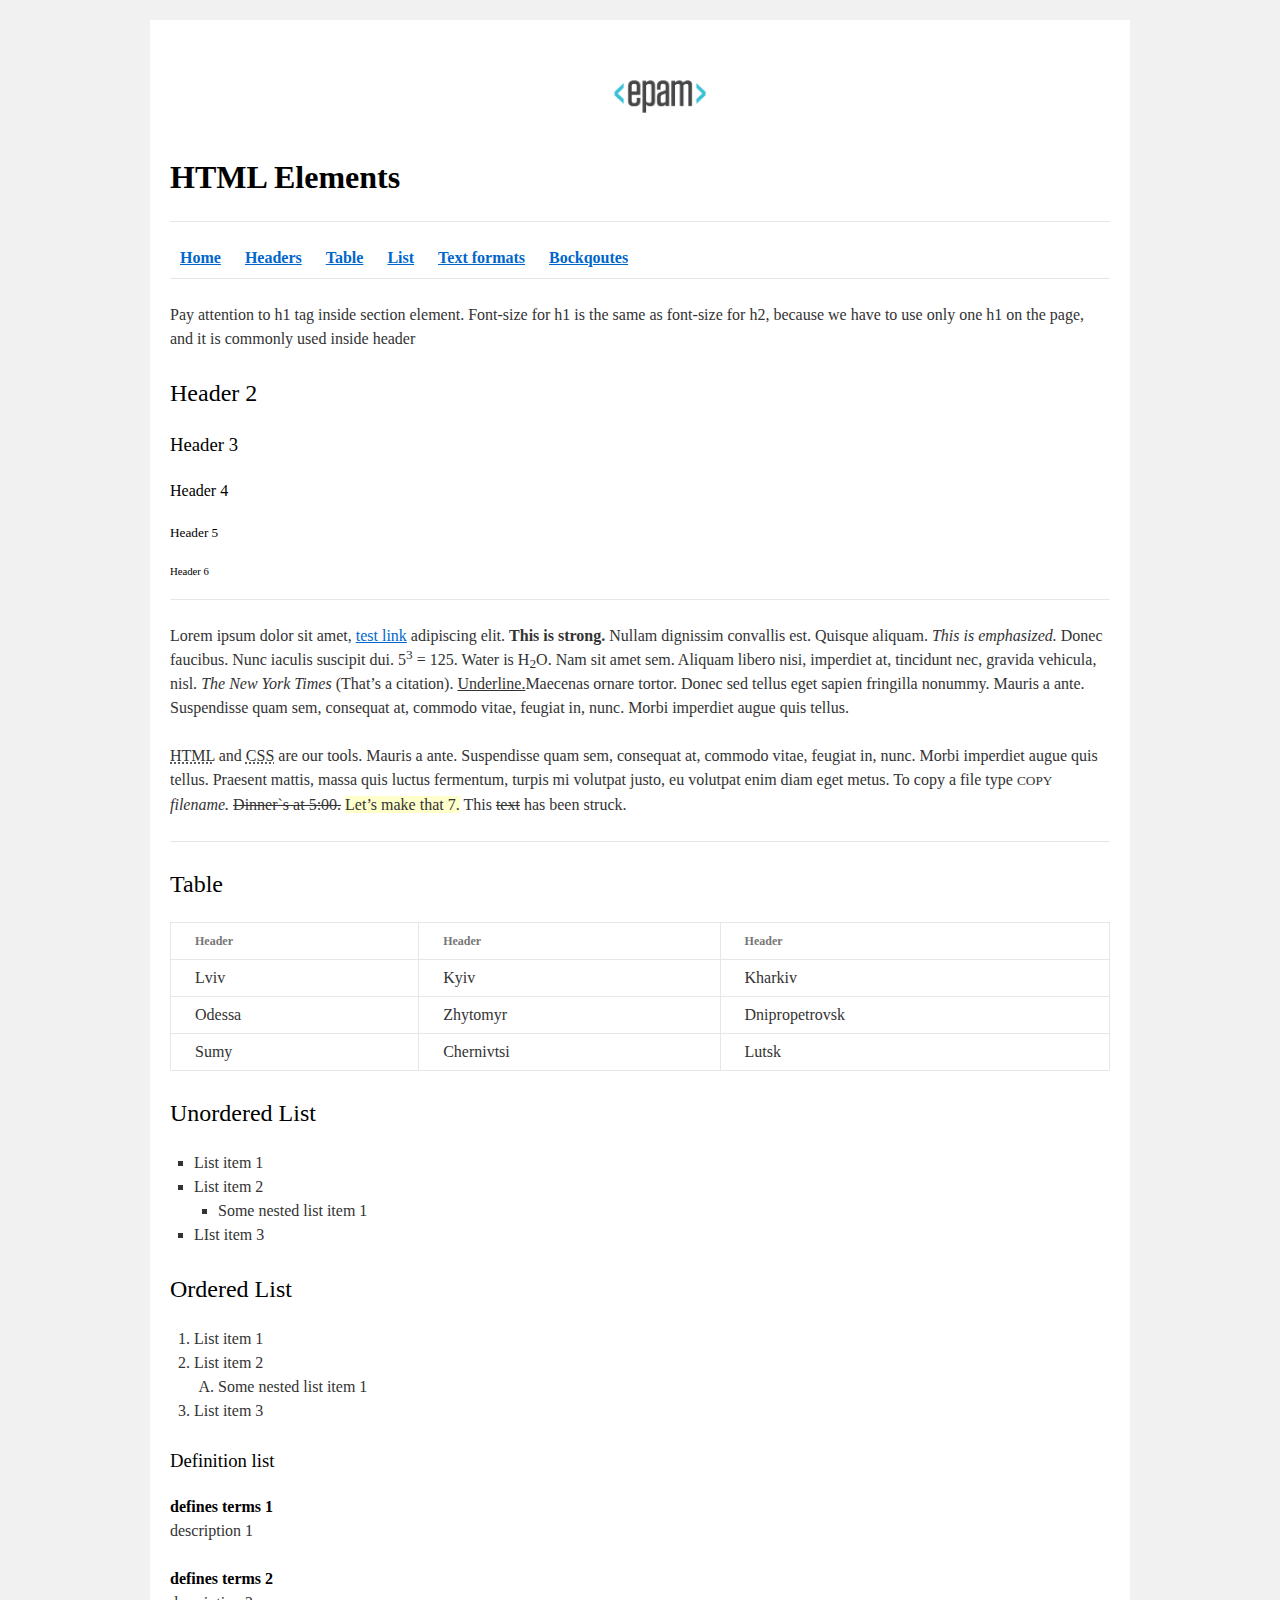
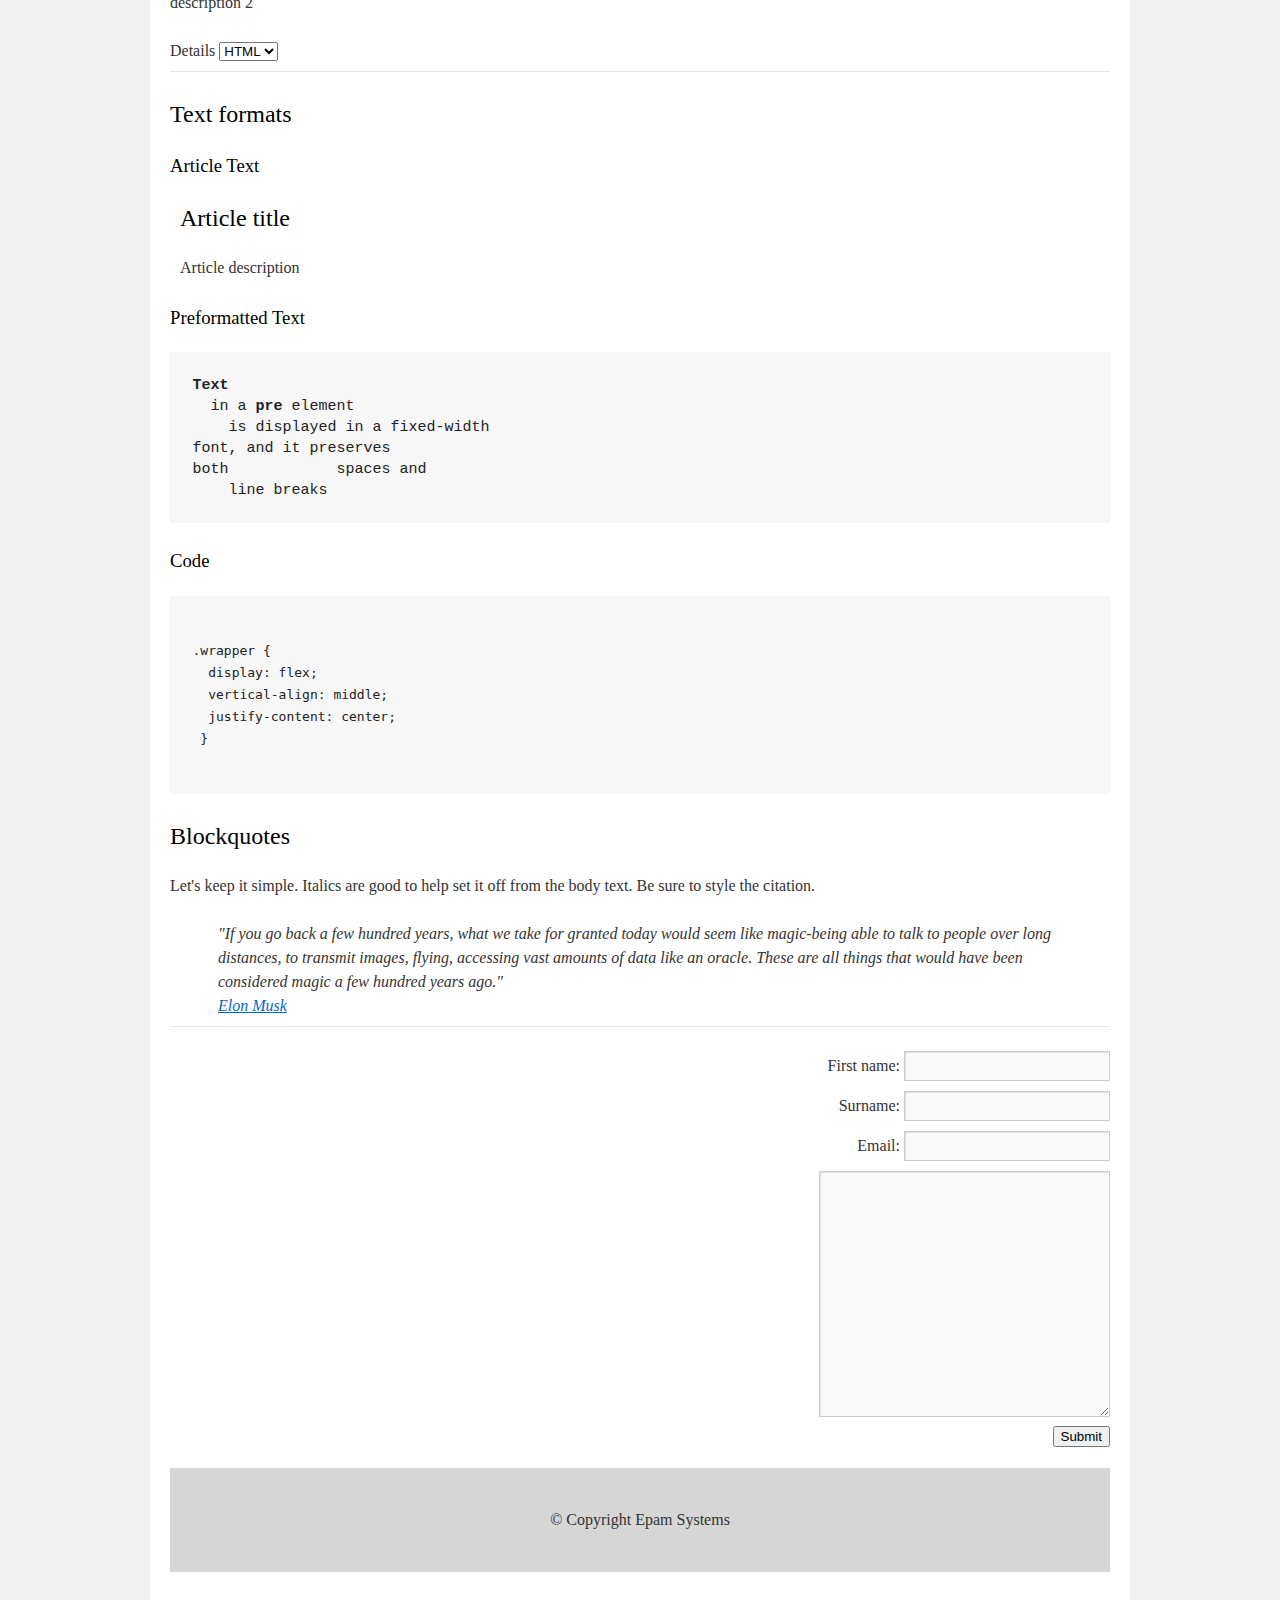
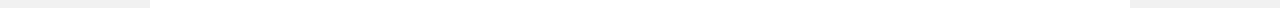
<file: FLX_homework_1/homework/index.html>
<!DOCTYPE html>
<html lang="en">

<head>
  <meta charset="utf-8">
  <title>HTML Basics</title>
  <link rel="stylesheet" href="style.css">
</head>

<body>
  <div id="wrapper">
    <div id="main">
      <div id="container">
        <div id="content" role="main">
            <header>
                <img src="logo.png" alt="logo">
                <h1><b>HTML Elements</b></h1>
            </header>
            <hr>
            <nav>
                <a href="#"><b>Home</b></a>
                <a href="#headers"><b>Headers</b></a>
                <a href="#table"><b>Table</b></a>
                <a href="#list"><b>List</b></a>
                <a href="#textformats"><b>Text formats</b></a>
                <a href="#blockquotes"><b>Bockqoutes</b></a>
            </nav>
            <hr>
            <section id="headers">
                <p>Pay attention to h1 tag inside section element. Font-size for h1 is the same as font-size for h2, because we have to use only one h1 on the page, and it is commonly used inside header</p>
                <h2>Header 2</h2>
                <h3>Header 3</h3>
                <h4>Header 4</h4>
                <h5>Header 5</h5>
                <h6>Header 6</h6>
            </section>
            <hr>

            <p>Lorem ipsum dolor sit amet, <a href="#">test link</a> adipiscing elit. <strong>This is strong.</strong>  Nullam dignissim convallis est. Quisque aliquam. <em>This is emphasized.</em> Donec faucibus. Nunc iaculis suscipit dui. 5<sup>3</sup> = 125. Water is H<sub>2</sub>O. Nam sit amet sem. Aliquam libero nisi, imperdiet at, tincidunt nec, gravida vehicula, nisl. <i>The New York Times</i> (That’s a citation). <u>Underline.</u>Maecenas ornare tortor. Donec sed tellus eget sapien fringilla nonummy. Mauris a ante. Suspendisse quam sem, consequat at, commodo vitae, feugiat in, nunc. Morbi imperdiet augue quis tellus.</p>
            <p><abbr title="HyperText Markup Language">HTML</abbr> and <abbr title="Cascading Style Sheets">CSS</abbr> are our tools. Mauris a ante. Suspendisse quam sem, consequat at, commodo vitae, feugiat in, nunc. Morbi imperdiet augue quis tellus. Praesent mattis, massa quis luctus fermentum, turpis mi volutpat justo, eu volutpat enim diam eget metus. To copy a file type <small>COPY</small> <em>filename.</em> <del>Dinner`s at 5:00.</del> <ins>Let’s make that 7.</ins> This <s>text</s> has been struck.</p>

            <hr>
            <section id="table">
                <h2>Table</h2>
                <table>
                    <thead>
                        <tr>
                            <th>Header</th>
                            <th>Header</th>
                            <th>Header</th>
                        </tr>
                    </thead>
                    <tbody>
                        <tr>
                            <td>Lviv</td>
                            <td>Kyiv</td>
                            <td>Kharkiv</td>
                        </tr>
                        <tr>
                            <td>Odessa</td>
                            <td>Zhytomyr</td>
                            <td>Dnipropetrovsk</td>
                        </tr>
                        <tr>
                            <td>Sumy</td>
                            <td>Chernivtsi</td>
                            <td>Lutsk</td>
                        </tr>
                    </tbody>
                </table>
            </section>
            <section id="list">
                <h2>Unordered List</h2>
                <ul>
                    <li>List item 1</li>
                    <li>List item 2
                        <ul>
                            <li>Some nested list item 1</li>
                        </ul>
                    </li>
                    <li>LIst item 3</li>
                </ul>
                <h2>Ordered List</h2>
                <ol>
                    <li>List item 1</li>
                    <li>List item 2
                        <ol>
                            <li>Some nested list item 1</li>
                        </ol>
                    </li>
                    <li>List item 3</li>
                </ol>

                <h3>Definition list</h3>
                <dl>
                    <dt>defines terms 1</dt>
                    <dd>description 1</dd>

                    <dt>defines terms 2</dt>
                    <dd>description 2</dd>
                </dl>
                <label for="details">Details</label>
                <select name="Details" id="details" title="Details">
                    <option>HTML</option>
                    <option>CSS</option>
                    <option>JS</option>
                </select>
            </section>
            <hr>
            <section id="textformats">
                <h2>Text formats</h2>
                <h3>Article Text</h3>

                <article>
                    <h2>Article title</h2>
                    <p>Article description</p>
                </article>

                <h3>Preformatted Text</h3>
<pre>
<b>Text</b>
  in a <b>pre</b> element
    is displayed in a fixed-width
font, and it preserves
both            spaces and
    line breaks
</pre>

<h3>Code</h3>
<pre>
<code>
.wrapper {
  display: flex;
  vertical-align: middle;
  justify-content: center;
 }
</code>
</pre>
            </section>
            <section id="blockquotes">
                <h2>Blockquotes</h2>
                <p>Let's keep it simple. Italics are good to help set it off from the body text. Be sure to style the citation.</p>
                <blockquote>
                    "If you go back a few hundred years, what we take for granted today would seem like magic-being able to talk to people over long distances, to transmit images, flying, accessing vast amounts of data like an oracle. These are all things that would have been considered magic a few hundred years ago."
                    <br>
                    <a href="#">Elon Musk</a>
                </blockquote>
            </section>
            <hr>
            <form action="#">
                <label for="firstname">First name:</label>
                <input type="text" name="firstname" title="firstname" id="firstname"><br>
                <label for="surname">Surname:</label>
                <input type="text" name="surname" title="surname" id="surname"><br>
                <label for="email">Email:</label>
                <input type="email" name="enail" title="email" id="email"><br>
                <textarea name="textarea" id="textarea" cols="30" rows="10" title="textarea"></textarea><br>
                <button type="submit">Submit</button>
            </form>
            <footer>
                <span>&copy; Copyright Epam Systems</span>
            </footer>
        </div>
      </div>
    </div>
  </div>
</body>

</html>
</file>
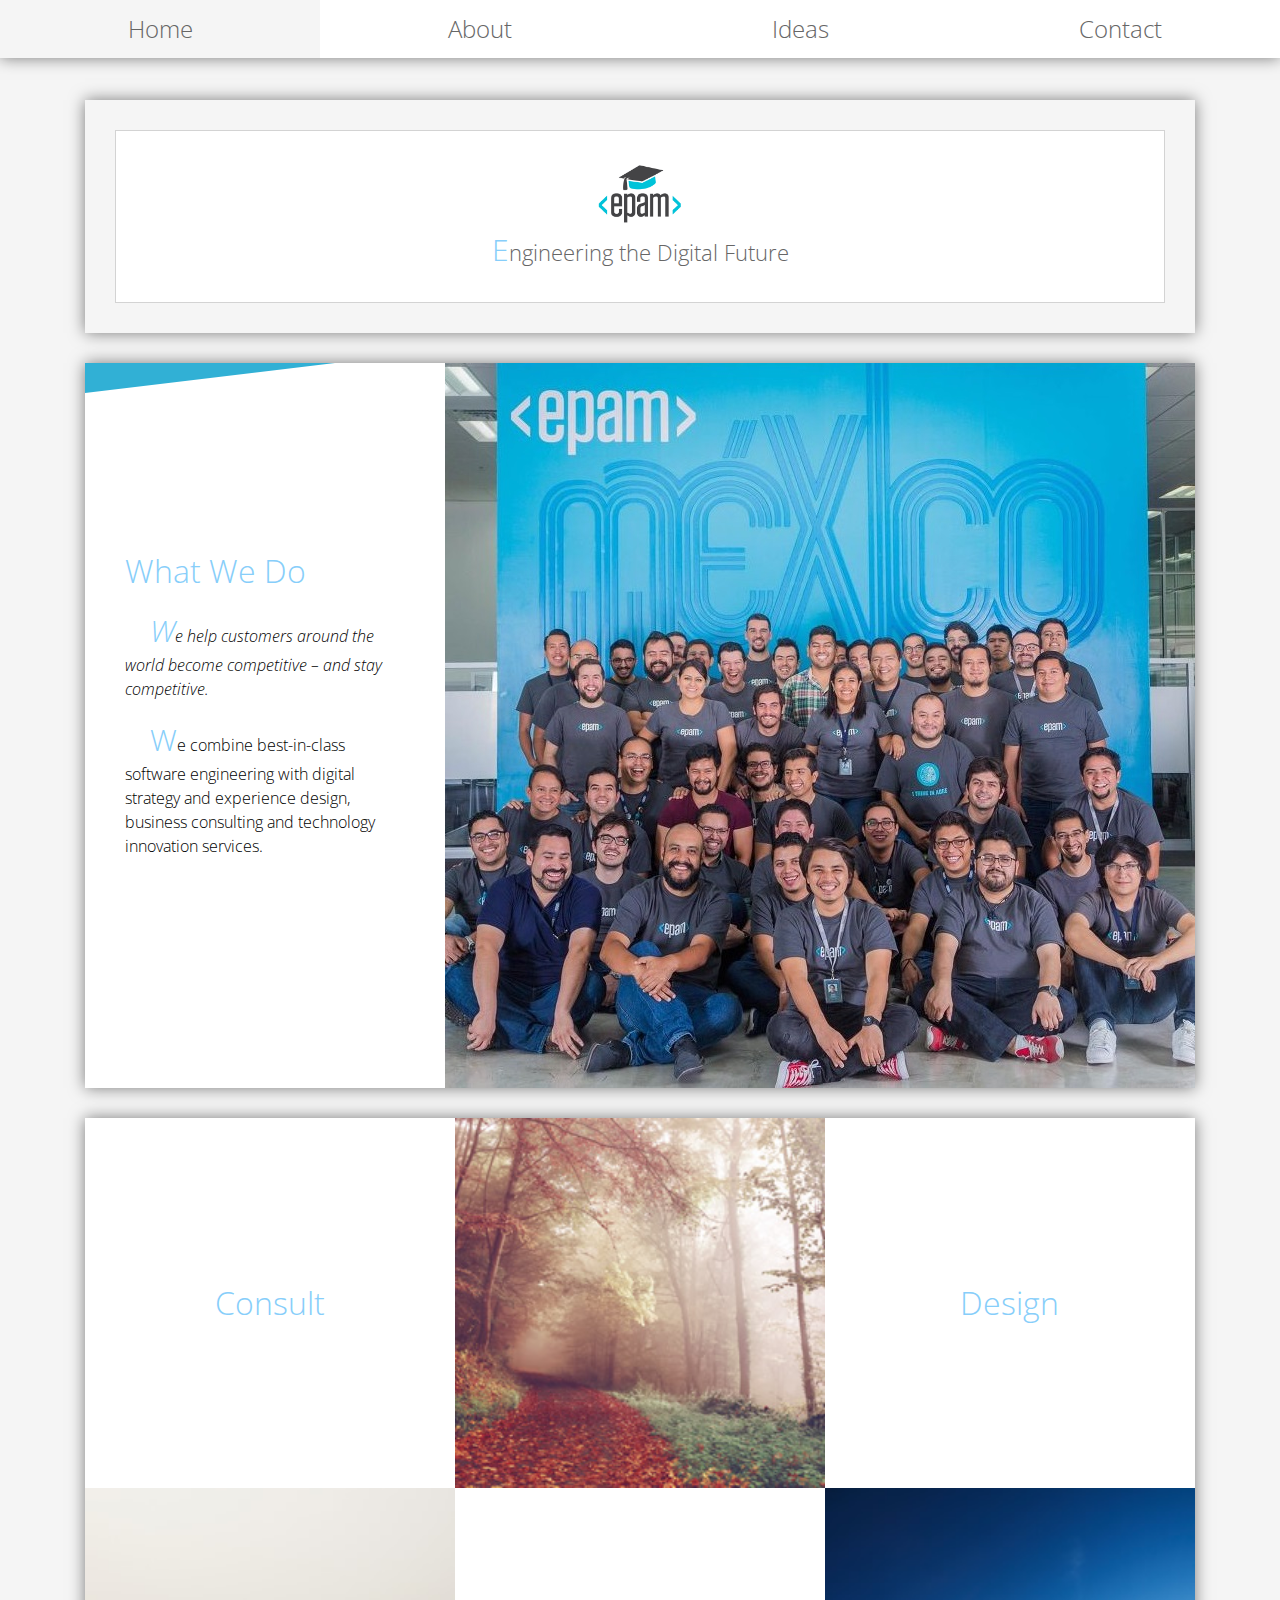
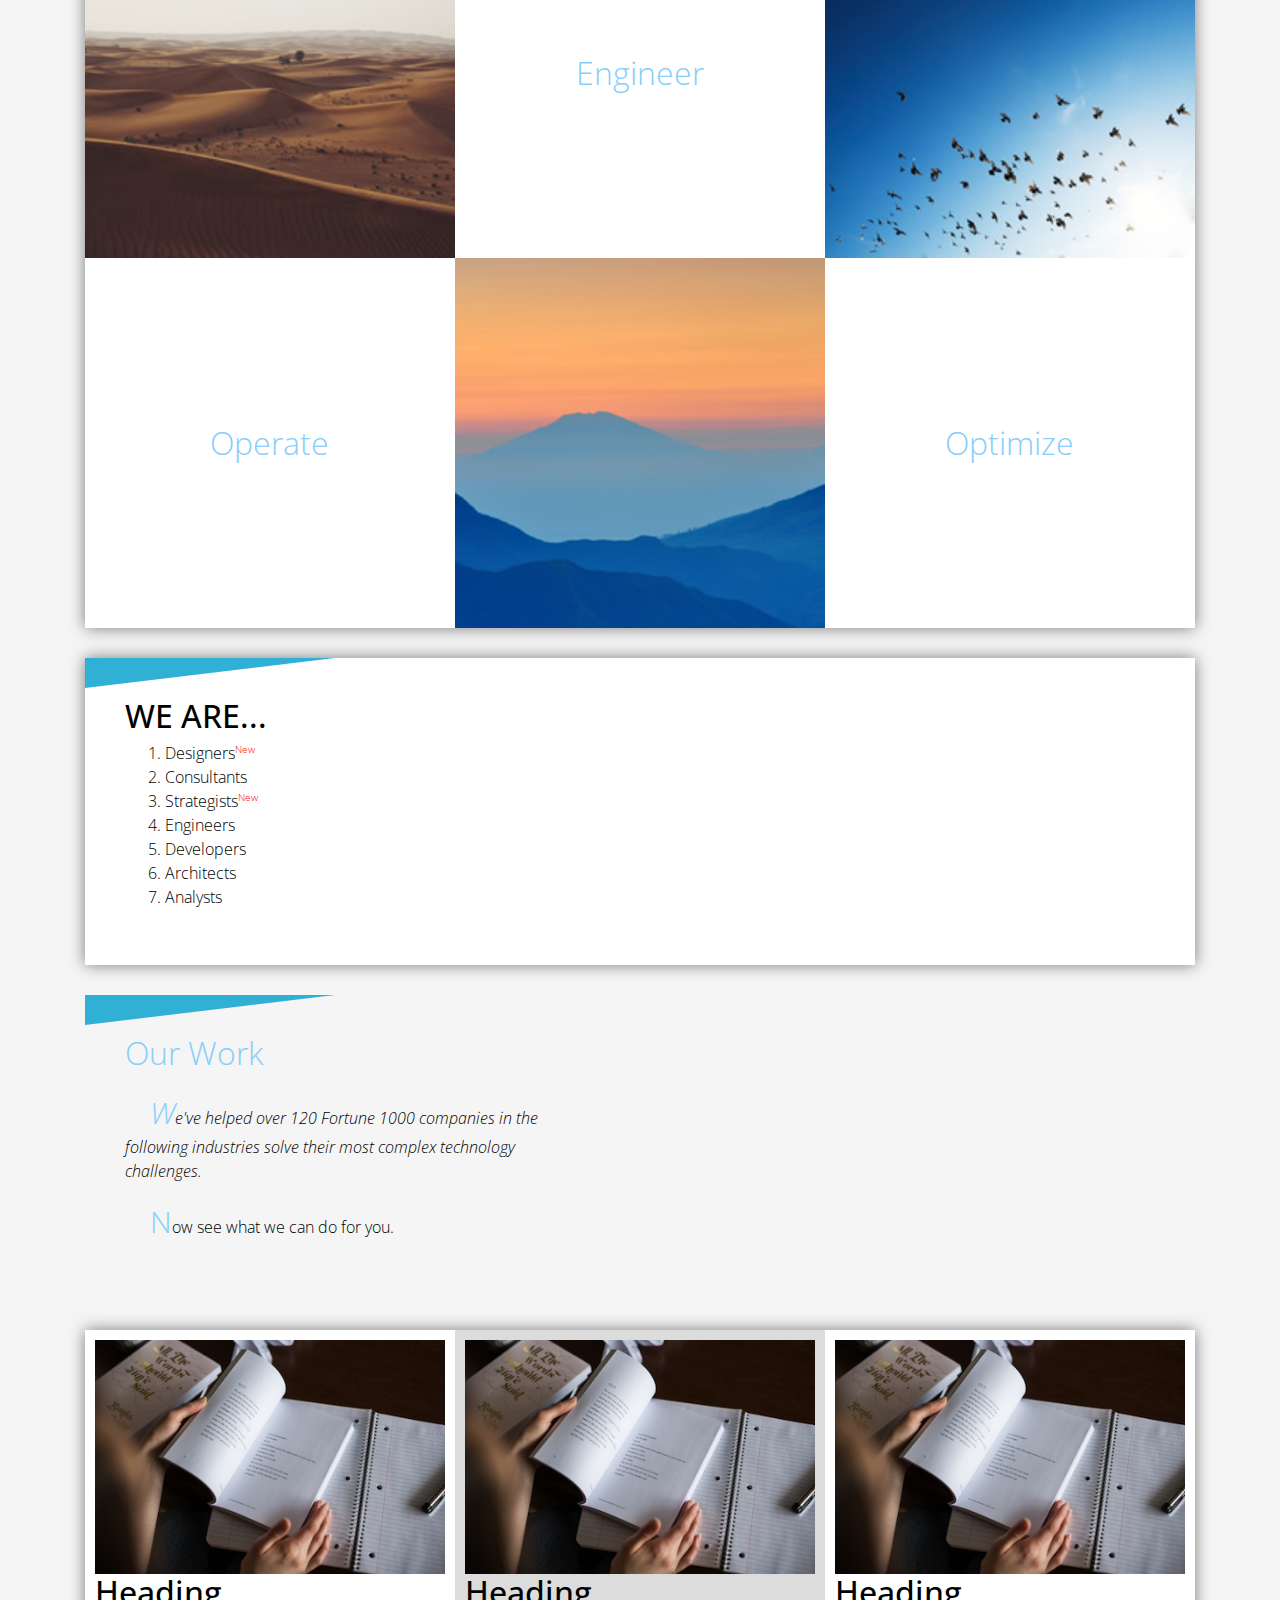
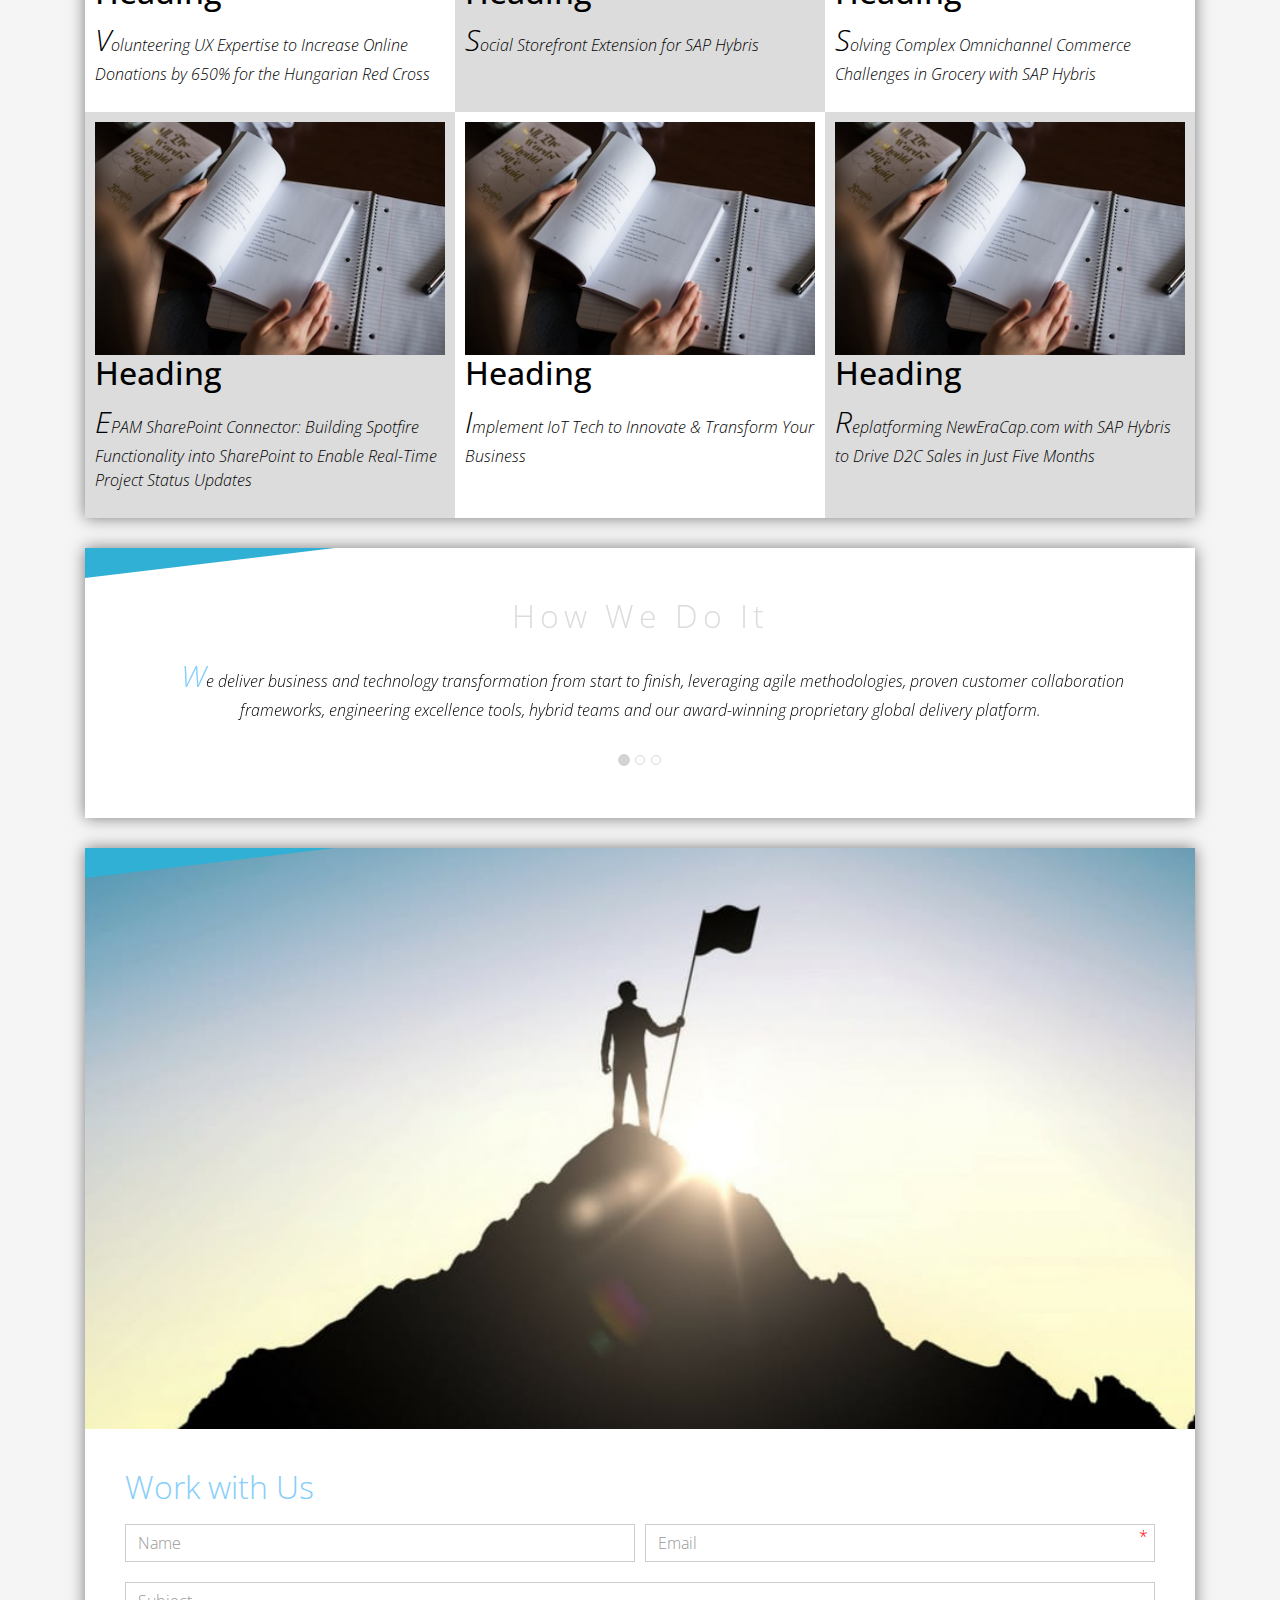
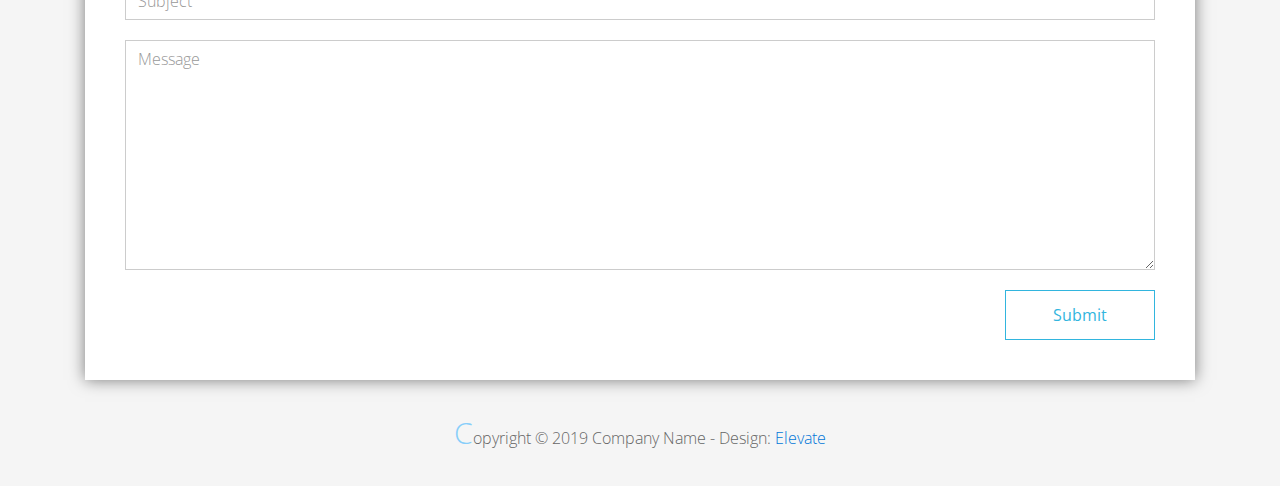
<file: FLX_homework_2/homework/index.html>
<!DOCTYPE html>
<html lang="en">
<head>
  <meta charset="utf-8">
  <meta http-equiv="X-UA-Compatible" content="IE=edge">
  <meta name="viewport" content="width=device-width, initial-scale=1">

  <title>CSS Basics HW</title>



  <!-- load stylesheets -->
  <link rel="stylesheet" href="http://fonts.googleapis.com/css?family=Open+Sans:300,400">
  <!-- Google web font "Open Sans" -->
  <link rel="stylesheet" href="css/bootstrap.min.css">
  <!-- Bootstrap style -->
  <link rel="stylesheet" href="css/general.css">
  <link rel="stylesheet" href="css/style.css">
  <!-- Templatemo style -->
</head>

<body>
<div class="container">

  <div class="tm-sidebar">
    <nav class="tm-main-nav">
      <ul>
        <li class="tm-nav-item"><a href="#home" class="tm-nav-item-link">Home</a></li>
        <li class="tm-nav-item"><a href="#about" class="tm-nav-item-link">About</a></li>
        <li class="tm-nav-item"><a href="#ideas" class="tm-nav-item-link">Ideas</a></li>
        <li class="tm-nav-item"><a href="#contact" class="tm-nav-item-link">Contact</a></li>
      </ul>
    </nav>
  </div>

  <div class="tm-main-content">

    <div id="home" class="tm-content-box tm-content-header margin-b-10">
      <div class="tm-banner">
        <div class="tm-banner-inner">
          <img src="img/epam_logo.png" width="100" alt="">
          <p class="tm-banner-text">Engineering the Digital Future</p>
        </div>
      </div>
    </div>

    <section>
      <div class="tm-content-box flex-2-col">

        <div class="padding-medium flex-item tm-team-description-container flex-item">
          <h2 class="tm-section-title">What We Do</h2>
          <p class="tm-section-description">We help customers around the world become competitive – and stay competitive.</p>
          <p class="tm-section-description"> We combine best-in-class software engineering with digital strategy and experience design, business consulting and technology innovation services.</p>
        </div>
        <div class="flex-item">
          <img src="img/epam-mexico.jpg" alt="epam-mexico">
        </div>

      </div>

      <div id="about" class="tm-content-box">

        <ul class="boxes gallery-container">
          <li class="box box-bg">
            <h2 class="tm-section-title tm-section-title-box tm-box-bg-title">Consult</h2>
          </li>
          <li class="box">
            <a href="img/idea-large-01.jpg">
              <img src="img/idea-01.jpg" alt="Image" class="img-fluid thumbnail box-img">
            </a>
          </li>
          <li class="box box-bg">
            <h2 class="tm-section-title tm-section-title-box tm-box-bg-title">Design</h2>
          </li>
          <li class="box">
            <a href="img/idea-large-02.jpg">
              <img src="img/idea-02.jpg" alt="Image" class="img-fluid thumbnail box-img">
            </a>
          </li>
          <li class="box box-bg">
            <h2 class="tm-section-title tm-section-title-box tm-box-bg-title">Engineer</h2>
          </li>
          <li class="box">
            <a href="img/idea-large-03.jpg">
              <img src="img/idea-03.jpg" alt="Image" class="img-fluid thumbnail box-img">
            </a>
          </li>
          <li class="box box-bg">
            <h2 class="tm-section-title tm-section-title-box tm-box-bg-title">Operate</h2>
          </li>
          <li class="box">
            <a href="img/idea-large-04.jpg">
              <img src="img/idea-04.jpg" alt="Image" class="img-fluid thumbnail box-img">
            </a>
          </li>
          <li class="box box-bg">
            <h2 class="tm-section-title tm-section-title-box tm-box-bg-title">Optimize</h2>
          </li>
        </ul>

      </div>

    </section>

    <!-- slider -->
    <section class="heading tm-content-box">
      <div class="padding-medium">
        <h2> WE ARE...</h2>
        <ol>
          <li><a href="index.html" class="text">Designers</a></li>
          <li><a href="index.html">Consultants</a></li>
          <li><a href="#" class="text">Strategists</a></li>
          <li><a href="#">Engineers</a></li>
          <li><a href="#">Developers</a></li>
          <li><a href="#">Architects</a></li>
          <li><a href="#">Analysts</a></li>
        </ol>
      </div>
    </section>

    <section class="blocks">
      <div class="padding-medium flex-item tm-team-description-container">
        <h2 class="tm-section-title">Our Work</h2>
        <p class="tm-section-description">We've helped over 120 Fortune 1000 companies in the following industries solve their most complex technology challenges. </p>
        <p class="tm-section-description"> Now see what we can do for you.</p>
      </div>
      <div class="tm-content-box flex-2-col">
      </div>
      <div  class="tm-content-box">
        <ul class="boxes gallery-container">
          <li class="box box-work">
            <img src="img/study.jpeg" alt="Image" class="img-fluid">
            <div>
              <h2>Heading</h2>
              <p>Volunteering UX Expertise to Increase Online Donations by 650% for the Hungarian Red Cross</p>
            </div>
          </li>
          <li class="box box-work">
            <img src="img/study.jpeg" alt="Image" class="img-fluid">
            <div>
              <h2>Heading</h2>
              <p>Social Storefront Extension for SAP Hybris</p>
            </div>
          </li>
          <li class="box box-work">
            <img src="img/study.jpeg" alt="Image" class="img-fluid">
            <div>
              <h2>Heading</h2>
              <p>Solving Complex Omnichannel Commerce Challenges in Grocery with SAP Hybris</p>
            </div>
          </li>
          <li class="box box-work">
            <img src="img/study.jpeg" alt="Image" class="img-fluid">
            <div>
              <h2>Heading</h2>
              <p>EPAM SharePoint Connector: Building Spotfire Functionality into SharePoint to Enable Real-Time Project Status Updates</p>
            </div>
          </li>
          <li class="box box-work">
            <img src="img/study.jpeg" alt="Image" class="img-fluid">
            <div>
              <h2>Heading</h2>
              <p>Implement IoT Tech to Innovate &amp; Transform Your Business</p>
            </div>
          </li>
          <li class="box box-work">
            <img src="img/study.jpeg" alt="Image" class="img-fluid">
            <div>
              <h2>Heading</h2>
              <p>Replatforming NewEraCap.com with SAP Hybris to Drive D2C Sales in Just Five Months</p>
            </div>
          </li>
        </ul>

      </div>
    </section>

    <section id="ideas">
      <div id="tmCarousel" class="carousel slide tm-content-box" data-ride="carousel">

        <ol class="carousel-indicators">
          <li data-target="#tmCarousel" data-slide-to="0" class="active"></li>
          <li data-target="#tmCarousel" data-slide-to="1" class=""></li>
          <li data-target="#tmCarousel" data-slide-to="2" class=""></li>
        </ol>

        <div class="carousel-inner" role="listbox">

          <div class="carousel-item active">
            <div class="carousel-content">
              <div class="flex-item">
                <h2 class="tm-section-title">How We Do It</h2>
                <p class="tm-section-description carousel-description">We deliver business and technology transformation from start to finish, leveraging agile methodologies, proven customer collaboration frameworks, engineering excellence tools, hybrid teams and our award-winning proprietary global delivery platform.</p>
              </div>
            </div>
          </div>

          <div class="carousel-item">
            <div class="carousel-content">
              <div class="flex-item">
                <h2 class="tm-section-title">Our Clients</h2>
                <p class="tm-section-description carousel-description">Lorem ipsum dolor sit amet,
                  consectetur adipiscing elit. Quisque vel nisi pharetra nibh varius pharetra ac
                  sagittis nisi. Etiam pharetra vestibulum hendrerit. Pellentesque interdum metus
                  sed massa rutrum.</p>
              </div>
            </div>
          </div>

          <div class="carousel-item">
            <div class="carousel-content">
              <div class="flex-item">
                <h2 class="tm-section-title">Our Projects</h2>
                <p class="tm-section-description carousel-description">Donec ex libero, fringilla
                  vitae purus sit amet, rhoncus pharetra lorem. Pellentesque id sem id lacus
                  ultricies vehicula. Aliquam rutrum mi non. Pellentesque interdum metus sed massa
                  rutrum.</p>
              </div>
            </div>
          </div>

        </div>

      </div>
    </section>

    <section class="tm-content-box">
      <img src="img/contact-us.jpg" alt="Contact image" class="img-fluid img-contact-us">

      <div id="contact" class="padding-medium">
        <h2 class="tm-section-title">Work with Us</h2>
        <form action="#contact" method="get" class="contact-form">

          <div class="form-group col-xs-12 col-sm-12 col-md-6 col-lg-6 form-group-2-col-left">
            <input type="text" id="contact_name" name="contact_name" class="form-control"
                   placeholder="Name" required/>
          </div>
          <div class="form-group col-xs-12 col-sm-12 col-md-6 col-lg-6 form-group-2-col-right mandatory-field">
            <input type="email" id="contact_email" name="contact_email" class="form-control"
                   placeholder="Email" required/>
          </div>
          <div class="form-group">
            <input type="text" id="contact_subject" name="contact_subject" class="form-control"
                   placeholder="Subject" required/>
          </div>
          <div class="form-group">
            <textarea id="contact_message" name="contact_message" class="form-control" rows="9"
                      placeholder="Message" required></textarea>
          </div>

          <button type="submit" class="btn btn-primary submit-btn">Submit</button>

        </form>
      </div>
    </section>

    <footer class="tm-footer">
      <p class="text-xs-center">Copyright &copy; 2019 Company Name

        - Design: <a rel="nofollow" href="http://www.templatemo.com/tm-481-elevate"
                     target="_parent">Elevate</a></p>
    </footer>

  </div>

</div>

</body>
</html>
</file>
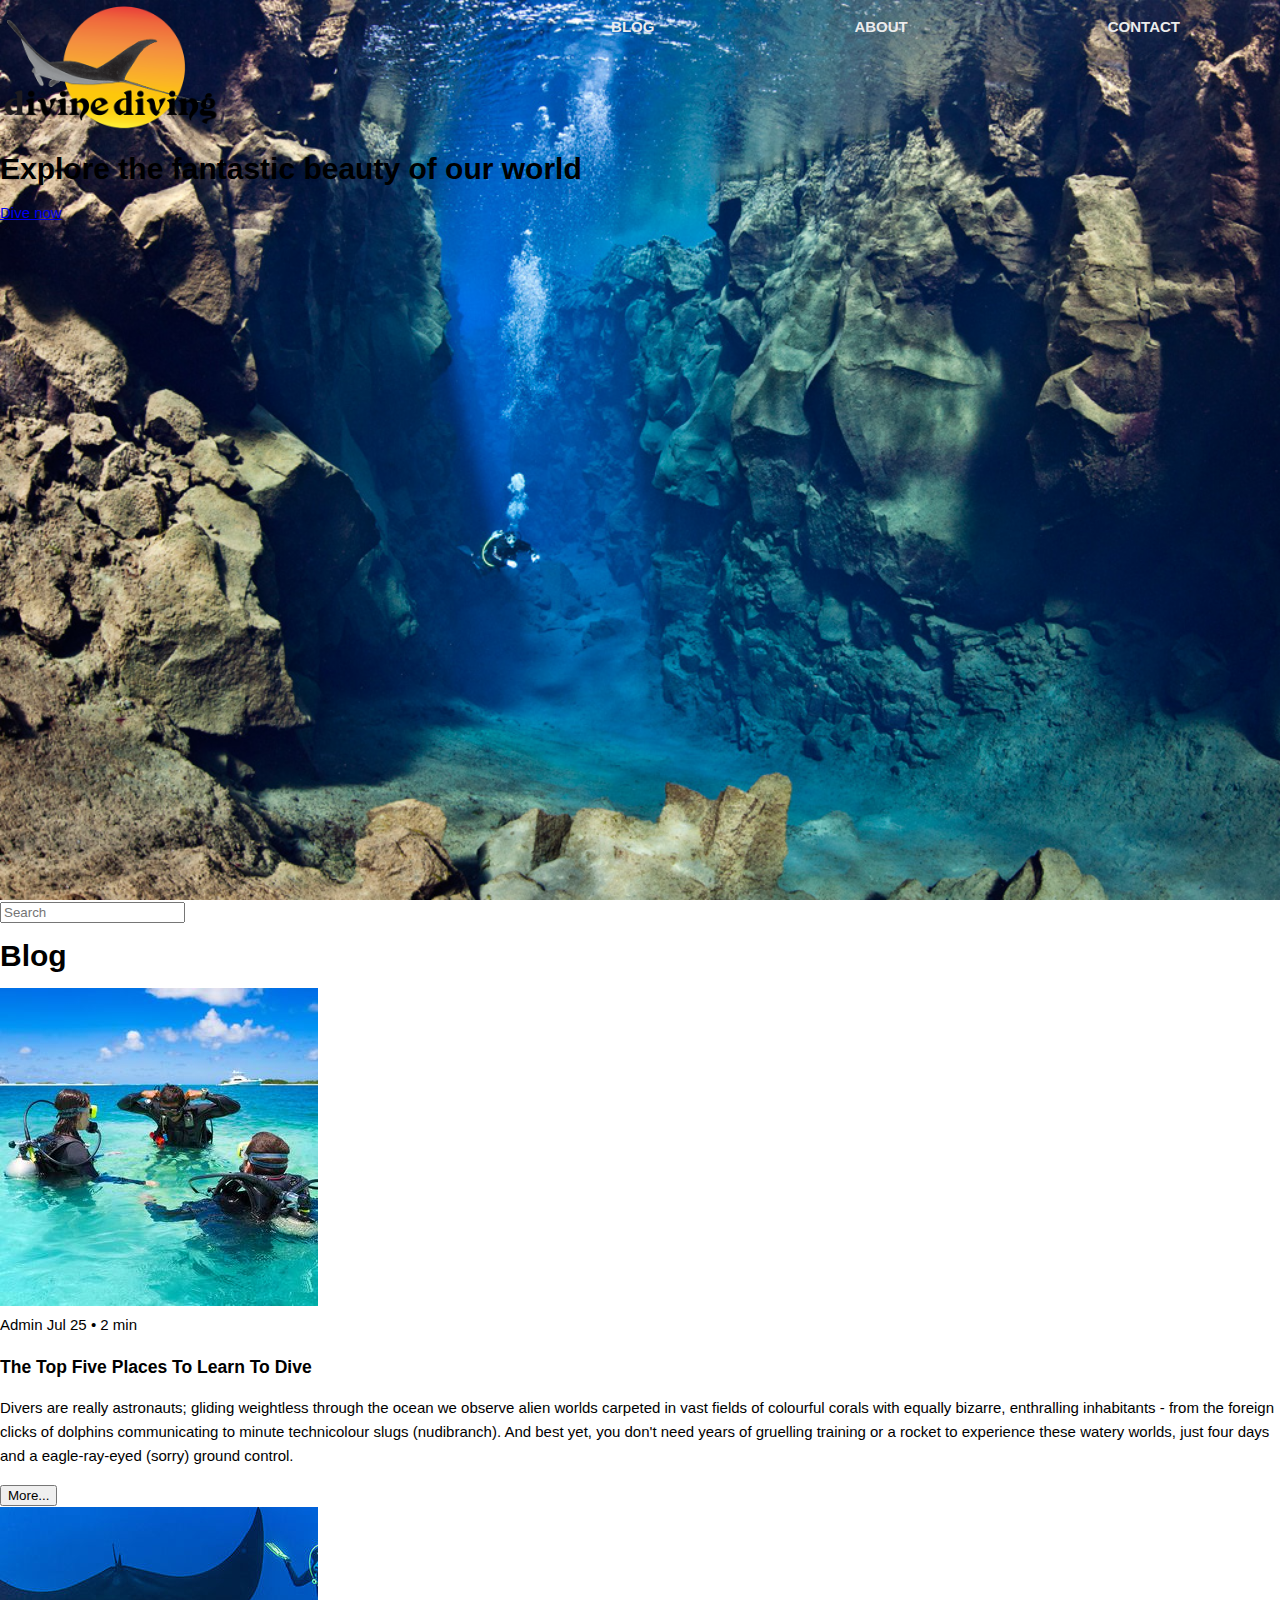
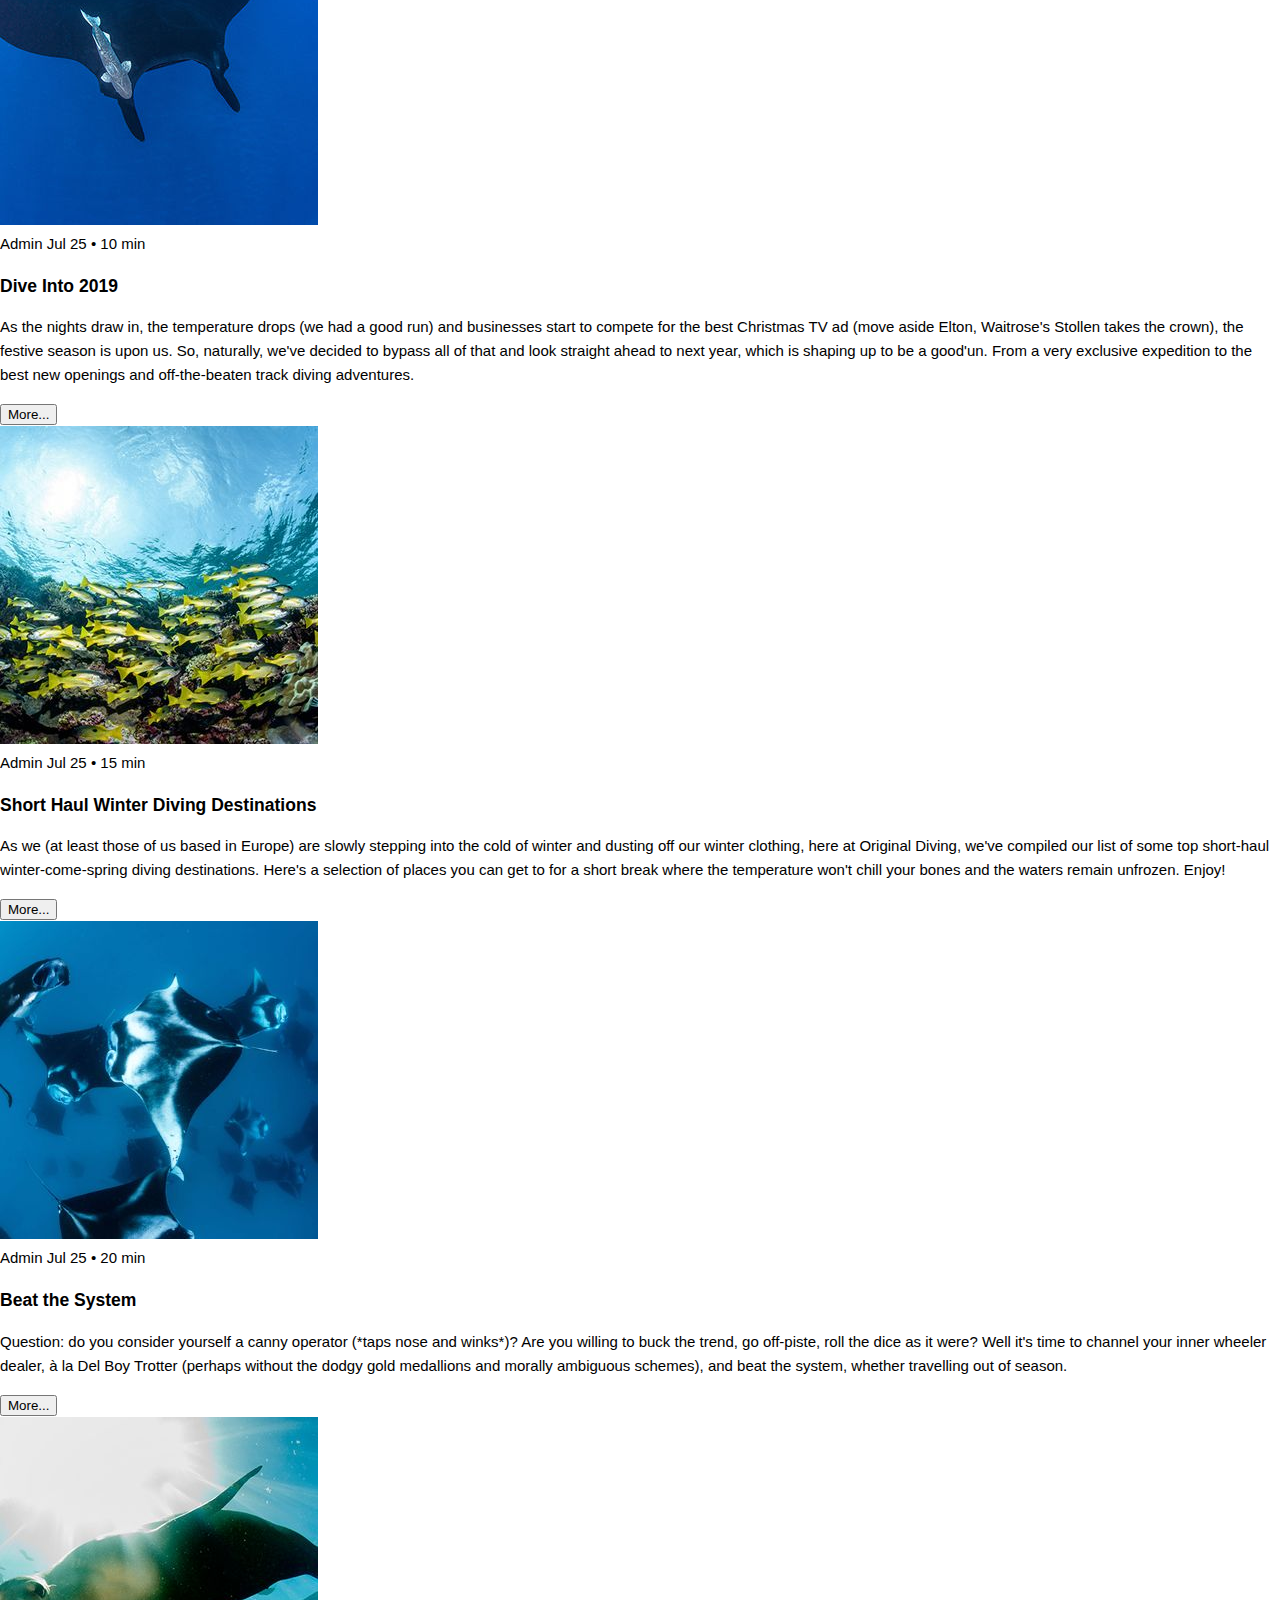
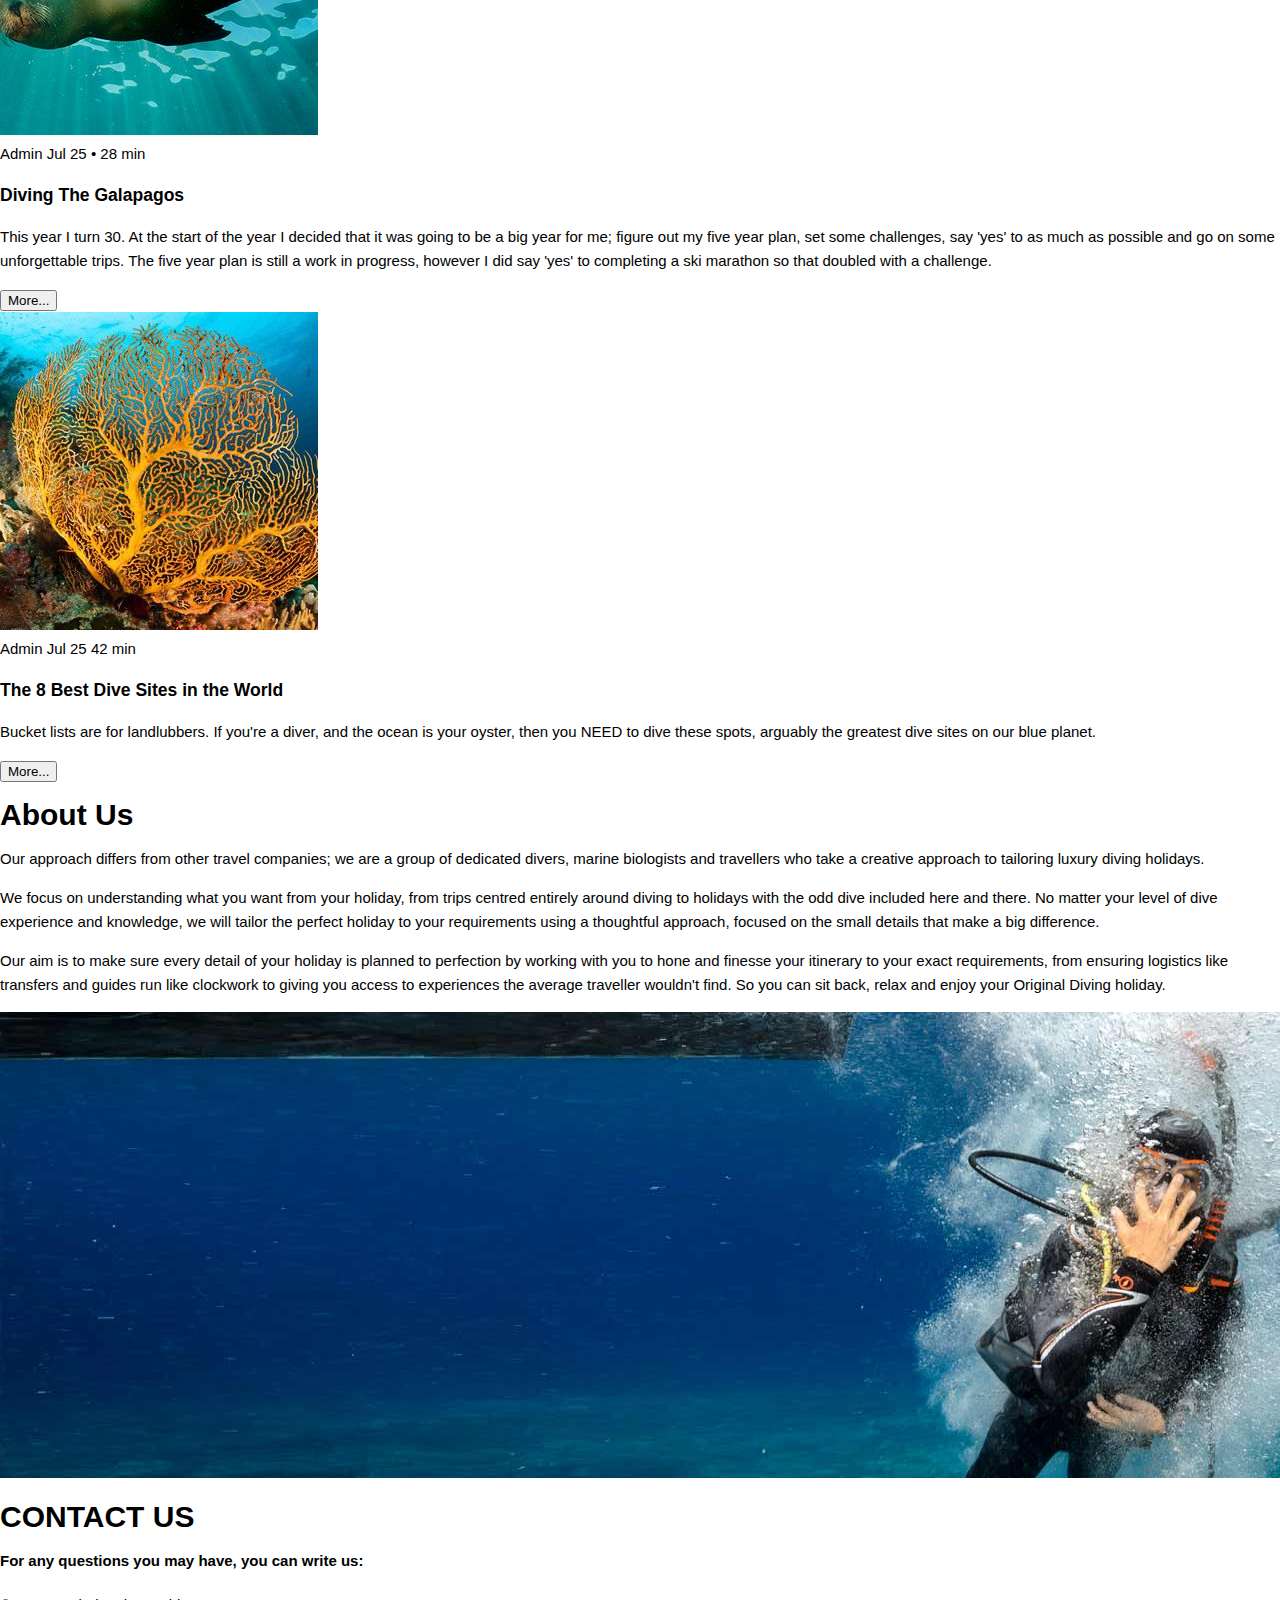
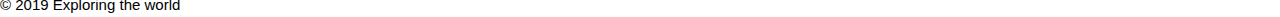
<file: FLX_homework_3/homework/index.html>
<!DOCTYPE html>
<html lang="en">

  <head>
    <meta charset="UTF-8">
    <meta name="viewport" content="width=device-width, initial-scale=1.0">
    <meta http-equiv="X-UA-Compatible" content="ie=edge">

    <!-- Styles should be switched here: -->

    <link rel="stylesheet" type="text/css" href="css/style1.css">
    <!-- <link rel="stylesheet" type="text/css" href="css/style2.css"> -->

    <title>Explore the world of ocean</title>
  </head>

  <body>
    <div class="main-wrapper">
      <header>
        <div class="top-wrapper">
          <div class="logo">
            <img src="img/logo.png" alt="">
          </div>

          <nav>
            <a role="button" href="#list" target="_self">Blog</a>
            <a role="button" href="#about" target="_self">About</a>
            <a role="button" href="#contact" target="_self">Contact</a>
          </nav>
        </div>
        <section>
          <h1>
            Explore the fantastic beauty of our world
          </h1>
          <a class="btn btn-top" href="#list" target="_self">Dive now</a>
        </section>
      </header>
      <main>
        <div class="toolbar">
          <input type="text" placeholder="Search">
        </div>
        <section class="post-list" id="list">
          <h1>Blog</h1>
          <article>
            <img src="img/post-1.jpg" alt="">
            <div>
              <div class="post">
                <div class="post-description">
                  Admin Jul 25 &#8226; 2 min
                </div>
                <h3>The Top Five Places To Learn To Dive</h3>
                <p>
                  Divers are really astronauts; gliding weightless through the ocean we observe alien worlds carpeted
                  in
                  vast fields of colourful corals with equally bizarre, enthralling inhabitants - from the foreign
                  clicks
                  of dolphins communicating to minute technicolour slugs (nudibranch). And best yet, you don't need
                  years
                  of gruelling training or a rocket to experience these watery worlds, just four days and a
                  eagle-ray-eyed
                  (sorry) ground control.
                </p>
              </div>
              <button class="btn">More...</button>
            </div>
          </article>
          <article>
            <img src="img/post-2.jpg" alt="">
            <div>
              <div class="post">
                <div class="post-description">
                  Admin Jul 25 &#8226; 10 min
                </div>
                <h3>Dive Into 2019</h3>
                <p>
                  As the nights draw in, the temperature drops (we had a good run) and businesses start to compete for
                  the
                  best Christmas TV ad (move aside Elton, Waitrose's Stollen takes the crown), the festive season is
                  upon
                  us. So, naturally, we've decided to bypass all of that and look straight ahead to next year, which is
                  shaping up to be a good'un. From a very exclusive expedition to the best new openings and
                  off-the-beaten
                  track diving adventures.
                </p>
              </div>
              <button class="btn">More...</button>
            </div>
          </article>
          <article>
            <img src="img/post-3.jpg" alt="">
            <div>
              <div class="post">
                <div class="post-description">
                  Admin Jul 25 &#8226; 15 min
                </div>
                <h3>Short Haul Winter Diving Destinations</h3>
                <p>
                  As we (at least those of us based in Europe) are slowly stepping into the cold of winter and dusting
                  off
                  our winter clothing, here at Original Diving, we've compiled our list of some top short-haul
                  winter-come-spring diving destinations. Here's a selection of places you can get to for a short break
                  where the temperature won't chill your bones and the waters remain unfrozen. Enjoy!
                </p>
              </div>
              <button class="btn">More...</button>
            </div>
          </article>
          <article>
            <img src="img/post-4.jpg" alt="">
            <div>
              <div class="post">
                <div class="post-description">
                  Admin Jul 25 &#8226; 20 min
                </div>
                <h3>Beat the System</h3>
                <p>
                  Question: do you consider yourself a canny operator (*taps nose and winks*)? Are you willing to buck
                  the
                  trend, go off-piste, roll the dice as it were? Well it's time to channel your inner wheeler dealer, à
                  la
                  Del Boy Trotter (perhaps without the dodgy gold medallions and morally ambiguous schemes), and beat
                  the
                  system, whether travelling out of season.
                </p>
              </div>
              <button class="btn">More...</button>
            </div>
          </article>
          <article>
            <img src="img/post-5.jpg" alt="">
            <div>
              <div class="post">
                <div class="post-description">
                  Admin Jul 25 &#8226; 28 min
                </div>
                <h3>Diving The Galapagos</h3>
                <p>
                  This year I turn 30. At the start of the year I decided that it was going to be a big year for me;
                  figure out my five year plan, set some challenges, say 'yes' to as much as possible and go on some
                  unforgettable trips. The five year plan is still a work in progress, however I did say 'yes' to
                  completing a ski marathon so that doubled with a challenge.
                </p>
              </div>
              <button class="btn">More...</button>
            </div>
          </article>
          <article>
            <img src="img/post-6.jpg" alt="">
            <div>
              <div class="post">
                <div class="post-description">
                  Admin Jul 25 42 min
                </div>
                <h3>The 8 Best Dive Sites in the World</h3>
                <p>Bucket lists are for landlubbers. If you're a diver, and the ocean is your oyster, then you NEED to
                  dive
                  these spots, arguably the greatest dive sites on our blue planet.</p>
              </div>
              <button class="btn">More...</button>
            </div>
          </article>
        </section>

        <section class="about" id="about">
          <div>
            <h1>About Us</h1>
            <p>
              Our approach differs from other travel companies; we are a group of dedicated divers, marine biologists
              and
              travellers who take a creative approach to tailoring luxury diving holidays.
            </p>
            <p>
              We focus on understanding what you want from your holiday, from trips centred entirely around diving to
              holidays with the odd dive included here and there. No matter your level of dive experience and
              knowledge,
              we will tailor the perfect holiday to your requirements using a thoughtful approach, focused on the small
              details that make a big difference.
            </p>
            <p>
              Our aim is to make sure every detail of your holiday is planned to perfection by working with you to hone
              and finesse your itinerary to your exact requirements, from ensuring logistics like transfers and guides
              run like clockwork to giving you access to experiences the average traveller wouldn't find. So you can
              sit
              back, relax and enjoy your Original Diving holiday.
            </p>
          </div>
          <div>
            <img src="img/about-section.jpg" alt="">
          </div>
        </section>

        <section class="contact-form" id="contact">
          <h1>CONTACT US</h1>
          <h4>For any questions you may have, you can write us:</h4>

          <!-- TODO: write form fields -->

        </section>
      </main>
      <footer>
        <span>&#169; 2019 Exploring the world</span>
      </footer>
    </div>
  </body>

</html>
</file>
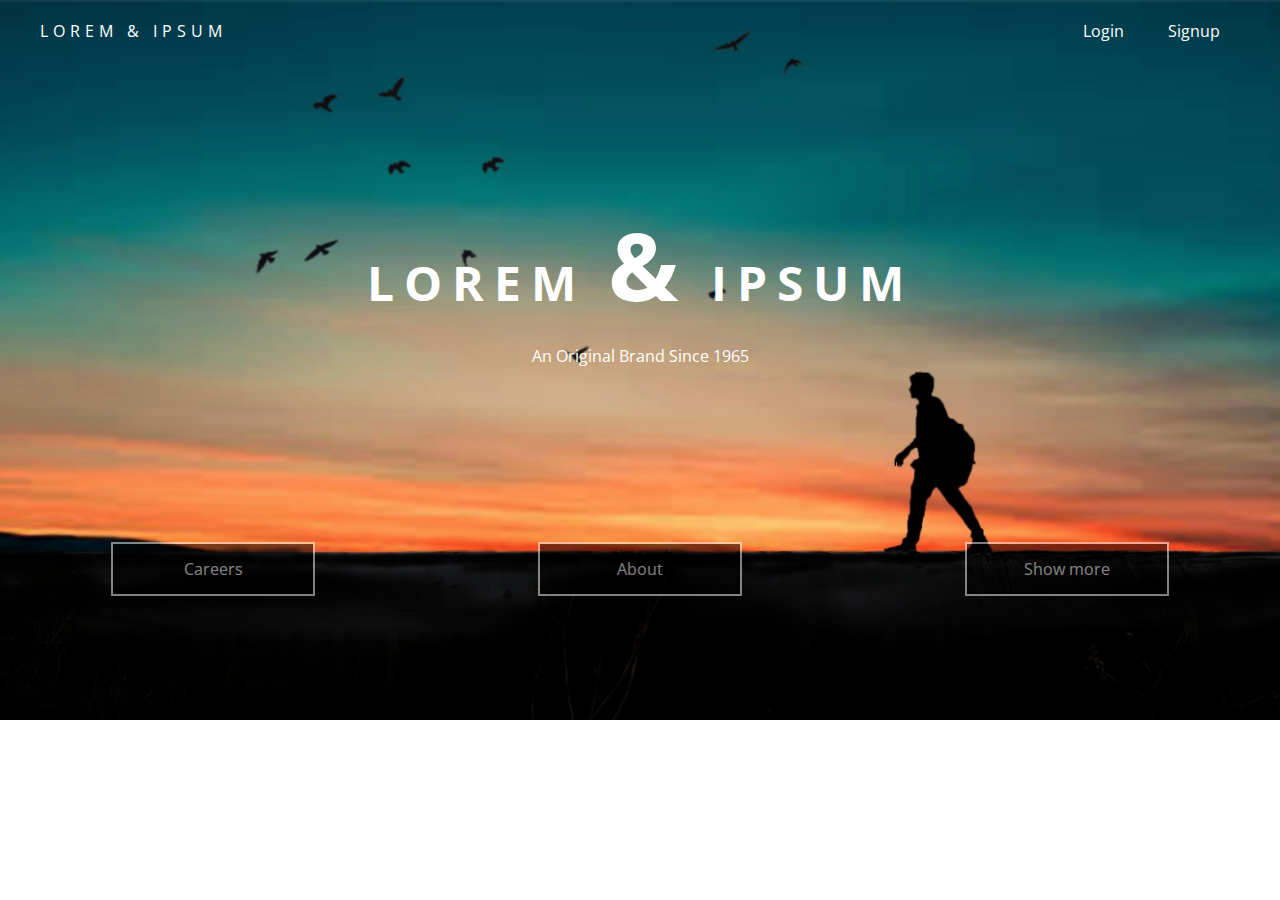
<file: FLX_homework_4/homework/index.html>
<!doctype html>
<html lang="en">
<head>
    <meta charset="UTF-8">
    <meta name="viewport"
          content="width=device-width, user-scalable=no, initial-scale=1.0, maximum-scale=1.0, minimum-scale=1.0">
    <meta http-equiv="X-UA-Compatible" content="ie=edge">
    <title>Lorem & Ipsum</title>

    <link rel="stylesheet" href="css/style.css">
    <link rel="stylesheet" href="http://fonts.googleapis.com/css?family=Open+Sans">
</head>
<body>
    <div class="main-wrapper">
        <header>
            <div class="header-wrapper">
                <div class="header--head">
                    <div class="logo">
                        <a href="#">Lorem & Ipsum</a>
                    </div>
                    <div class="user-buttons">
                        <a href="#" class="login">Login</a>
                        <a href="#" class="sign-up">Signup</a>
                    </div>
                </div>
                <div class="header-main">
                    <h1>Lorem <span>&</span> Ipsum</h1>
                    <p>An Original Brand Since 1965</p>
                </div>
                <div class="header--foot">
                    <a href="#" class="header-button">Careers</a>
                    <a href="#" class="header-button">About</a>
                    <a href="#" class="header-button">Show more</a>
                </div>
            </div>
        </header>
        <main>
        </main>
        <footer>

        </footer>
    </div>
</body>
</html>
</file>
<file: FLX_homework_1/homework/style.css>
html,body,div,span,applet,object,iframe,h1,h2,h3,h4,h5,h6,p,blockquote,pre,a,abbr,acronym,address,big,cite,code,del,dfn,em,font,img,ins,kbd,q,s,samp,small,strike,strong,sub,sup,tt,var,b,u,i,center,dl,dt,dd,ol,ul,li,fieldset,form,label,legend,table,caption,tbody,tfoot,thead,tr,th,td{background:transparent;border:0;margin:0;padding:0;vertical-align:baseline}body{line-height:1}h1,h2,h3,h4,h5,h6{clear:both;font-weight:normal}ol,ul{list-style:none}blockquote{quotes:none}blockquote:before,blockquote:after{content:'';content:none}del{text-decoration:line-through}table{border-collapse:collapse;border-spacing:0}a img{border:0}#container{float:left;margin:0 -240px 0 0;width:100%}#primary,#secondary{float:right;overflow:hidden;width:220px}#secondary{clear:right}#footer{clear:both;width:100%}.one-column #content{margin:0 auto;width:640px}.single-attachment #content{margin:0 auto;width:900px}body,input,textarea,.page-title span,.pingback a.url{font-family:Georgia,"Bitstream Charter",serif}h3#comments-title,h3#reply-title,#access .menu,#access div.menu ul,#cancel-comment-reply-link,.form-allowed-tags,#site-info,#site-title,#wp-calendar,.comment-meta,.comment-body tr th,.comment-body thead th,.entry-content label,.entry-content tr th,.entry-content thead th,.entry-meta,.entry-title,.entry-utility,#respond label,.navigation,.page-title,.pingback p,.reply,.widget-title,.wp-caption-text{font-family:"Helvetica Neue",Arial,Helvetica,"Nimbus Sans L",sans-serif}input[type="submit"]{font-family:"Helvetica Neue",Arial,Helvetica,"Nimbus Sans L",sans-serif}pre{font-family:"Courier 10 Pitch",Courier,monospace}code{font-family:Monaco,Consolas,"Andale Mono","DejaVu Sans Mono",monospace}#access .menu-header,div.menu,#colophon,#branding,#main,#wrapper{margin:0 auto;width:940px}#wrapper{background:#fff;margin-top:20px;padding:0 20px}#footer-widget-area{overflow:hidden}#footer-widget-area .widget-area{float:left;margin-right:20px;width:220px}#footer-widget-area #fourth{margin-right:0}#site-info{float:left;font-size:14px;font-weight:bold;width:700px}#site-generator{float:right;width:220px}body{background:#f1f1f1}body,input,textarea{color:#666;font-size:12px;line-height:18px}hr{background-color:#e7e7e7;border:0;clear:both;height:1px;margin-bottom:18px}p{margin-bottom:18px}ul{list-style:square;margin:0 0 18px 1.5em}ol{list-style:decimal;margin:0 0 18px 1.5em}ol ol{list-style:upper-alpha}ol ol ol{list-style:lower-roman}ol ol ol ol{list-style:lower-alpha}ul ul,ol ol,ul ol,ol ul{margin-bottom:0}dl{margin:0 0 24px 0}dt{font-weight:bold}dd{margin-bottom:18px}strong{font-weight:bold}cite,em,i{font-style:italic}big{font-size:131.25%}ins{background:#ffc;text-decoration:none}blockquote{font-style:italic;padding:0 3em}blockquote cite,blockquote em,blockquote i{font-style:normal}pre{background:#f7f7f7;color:#222;line-height:18px;margin-bottom:18px;overflow:auto;padding:1.5em}abbr,acronym{cursor:help}sup,sub{height:0;line-height:1;position:relative;vertical-align:baseline}sup{bottom:1ex}sub{top:.5ex}small{font-size:smaller}input{margin-bottom:10px}input[type="text"],input[type="password"],input[type="email"],input[type="url"],input[type="number"],textarea{background:#f9f9f9;border:1px solid #ccc;box-shadow:inset 1px 1px 1px rgba(0,0,0,0.1);-moz-box-shadow:inset 1px 1px 1px rgba(0,0,0,0.1);-webkit-box-shadow:inset 1px 1px 1px rgba(0,0,0,0.1);padding:2px}a:link{color:#06c}a:visited{color:#743399}a:active,a:hover{color:#ff4b33}.screen-reader-text{clip:rect(1px,1px,1px,1px);overflow:hidden;position:absolute !important;height:1px;width:1px}#header{padding:30px 0 0 0}#site-title{float:left;font-size:30px;line-height:36px;margin:0 0 18px 0;width:700px}#site-title a{color:#000;font-weight:bold;text-decoration:none}#site-description{color:#000;clear:right;float:right;font-style:italic;margin:15px 0 18px 0;opacity:.65;width:220px}#branding img{border-top:4px solid #000;border-bottom:1px solid #000;display:block;float:left}#access{background:#000;display:block;float:left;margin:0 auto;width:940px}#access .menu-header,div.menu{font-size:13px;margin-left:12px;width:928px}#access .menu-header ul,div.menu ul{list-style:none;margin:0}#access .menu-header li,div.menu li{float:left;position:relative}#access a{color:#aaa;display:block;line-height:38px;padding:0 10px;text-decoration:none}#access ul ul{box-shadow:0 3px 3px rgba(0,0,0,0.2);-moz-box-shadow:0 3px 3px rgba(0,0,0,0.2);-webkit-box-shadow:0 3px 3px rgba(0,0,0,0.2);display:none;position:absolute;top:38px;left:0;float:left;width:180px;z-index:99999}#access ul ul li{min-width:180px}#access ul ul ul{left:100%;top:0}#access ul ul a{background:#333;line-height:1em;padding:10px;width:160px;height:auto}#access li:hover>a,#access ul ul:hover>a{background:#333;color:#fff}#access ul li:hover>ul{display:block}#access ul li.current_page_item>a,#access ul li.current_page_ancestor>a,#access ul li.current-menu-ancestor>a,#access ul li.current-menu-item>a,#access ul li.current-menu-parent>a{color:#fff}* html #access ul li.current_page_item a,* html #access ul li.current_page_ancestor a,* html #access ul li.current-menu-ancestor a,* html #access ul li.current-menu-item a,* html #access ul li.current-menu-parent a,* html #access ul li a:hover{color:#fff}#main{clear:both;overflow:hidden;padding:40px 0 0 0}#content{margin-bottom:36px}#content,#content input,#content textarea{color:#333;font-size:16px;line-height:24px}#content p,#content ul,#content ol,#content dd,#content pre,#content hr{margin-bottom:24px}#content ul ul,#content ol ol,#content ul ol,#content ol ul{margin-bottom:0}#content pre,#content kbd,#content tt,#content var{font-size:15px;line-height:21px}#content code{font-size:13px}#content dt,#content th{color:#000}#content h1,#content h2,#content h3,#content h4,#content h5,#content h6{color:#000;line-height:1.5em;margin:0 0 20px 0}#content table{border:1px solid #e7e7e7;margin:0 -1px 24px 0;text-align:left;width:100%}#content tr th,#content thead th{color:#777;font-size:12px;font-weight:bold;line-height:18px;padding:9px 24px;border-right:1px solid #e7e7e7}#content tr td{border-top:1px solid #e7e7e7;padding:6px 24px;border-right:1px solid #e7e7e7}#content tr.odd td{background:#f2f7fc}.hentry{margin:0 0 48px 0}.home .sticky{background:#f2f7fc;border-top:4px solid #000;margin-left:-20px;margin-right:-20px;padding:18px 20px}.single .hentry{margin:0 0 36px 0}.page-title{color:#000;font-size:14px;font-weight:bold;margin:0 0 36px 0}.page-title span{color:#333;font-size:16px;font-style:italic;font-weight:normal}.page-title a:link,.page-title a:visited{color:#777;text-decoration:none}.page-title a:active,.page-title a:hover{color:#ff4b33}#content .entry-title{color:#000;font-size:21px;font-weight:bold;line-height:1.3em;margin-bottom:0}.entry-title a:link,.entry-title a:visited{color:#000;text-decoration:none}.entry-title a:active,.entry-title a:hover{color:#ff4b33}.entry-meta{color:#777;font-size:12px}.entry-meta abbr,.entry-utility abbr{border:0}.entry-meta abbr:hover,.entry-utility abbr:hover{border-bottom:1px dotted #666}.single-author .by-author{position:absolute !important;clip:rect(1px 1px 1px 1px);clip:rect(1px,1px,1px,1px)}.entry-content,.entry-summary{clear:both;padding:12px 0 0 0}.entry-content .more-link{white-space:nowrap}#content .entry-summary p:last-child{margin-bottom:12px}.entry-content fieldset{border:1px solid #e7e7e7;margin:0 0 24px 0;padding:24px}.entry-content fieldset legend{background:#fff;color:#000;font-weight:bold;padding:0 24px}.entry-content input{margin:0 0 24px 0}.entry-content input.file,.entry-content input.button{margin-right:24px}.entry-content label{color:#777;font-size:12px}.entry-content select{margin:0 0 24px 0}.entry-content sup,.entry-content sub{font-size:10px}.entry-content blockquote.left{float:left;margin-left:0;margin-right:24px;text-align:right;width:33%}.entry-content blockquote.right{float:right;margin-left:24px;margin-right:0;text-align:left;width:33%}.page-link{clear:both;color:#000;font-weight:bold;line-height:48px;word-spacing:.5em}.page-link a:link,.page-link a:visited{background:#f1f1f1;color:#333;font-weight:normal;padding:.5em .75em;text-decoration:none}.home .sticky .page-link a{background:#d9e8f7}.page-link a:active,.page-link a:hover{color:#ff4b33}body.page .edit-link{clear:both;display:block}#entry-author-info{background:#f2f7fc;border-top:4px solid #000;clear:both;font-size:14px;line-height:20px;margin:24px 0;overflow:hidden;padding:18px 20px}#entry-author-info #author-avatar{background:#fff;border:1px solid #e7e7e7;float:left;height:60px;margin:0 -104px 0 0;padding:11px}#entry-author-info #author-description{float:left;margin:0 0 0 104px}#entry-author-info h2{color:#000;font-size:100%;font-weight:bold;margin-bottom:0}.entry-utility{clear:both;color:#777;font-size:12px;line-height:18px}.entry-meta a,.entry-utility a{color:#777}.entry-meta a:hover,.entry-utility a:hover{color:#ff4b33}#content .video-player{padding:0}.format-standard .wp-video,.format-standard .wp-audio-shortcode,.format-audio .wp-audio-shortcode,.format-standard .video-player{margin-bottom:24px}.home #content .format-aside p,.home #content .category-asides p{font-size:14px;line-height:20px;margin-bottom:10px;margin-top:0}.format-gallery .size-thumbnail img,.category-gallery .size-thumbnail img{border:10px solid #f1f1f1;margin-bottom:0}.format-gallery .gallery-thumb,.category-gallery .gallery-thumb{float:left;margin-right:20px;margin-top:-4px}.home #content .format-gallery .entry-utility,.home #content .category-gallery .entry-utility{padding-top:4px}.attachment .entry-content .entry-caption{font-size:140%;margin-top:24px}.attachment .entry-content .nav-previous a:before{content:'\2190\00a0'}.attachment .entry-content .nav-next a:after{content:'\00a0\2192'}#content img.size-auto,#content img.size-full,#content img.size-large,#content img.size-medium,#content .entry-attachment img,#content .widget-container img{max-width:100%;height:auto}#ie8 #content img.size-auto,#ie8 #content img.size-full,#ie8 #content img.size-large,#ie8 #content img.size-medium,#ie8 #content .entry-attachment img{width:auto}.alignleft,img.alignleft{display:inline;float:left;margin-right:24px;margin-top:4px}.alignright,img.alignright{display:inline;float:right;margin-left:24px;margin-top:4px}.aligncenter,img.aligncenter{clear:both;display:block;margin-left:auto;margin-right:auto}img.alignleft,img.alignright,img.aligncenter{margin-bottom:12px}.wp-caption{background:#f1f1f1;line-height:18px;margin-bottom:20px;max-width:100%;padding:4px;text-align:center}.wp-caption img{margin:5px 5px 0;max-width:622px}.wp-caption p.wp-caption-text{color:#777;font-size:12px;margin:5px}.wp-smiley{margin:0}.gallery{margin:0 auto 18px}.gallery .gallery-item{float:left;margin-top:0;text-align:center}.gallery-columns-1 .gallery-item{width:100%}.gallery-columns-2 .gallery-item{width:50%}.gallery-columns-3 .gallery-item{width:33%}.gallery-columns-4 .gallery-item{width:25%}.gallery-columns-5 .gallery-item{width:20%}.gallery-columns-6 .gallery-item{width:16%}.gallery-columns-7 .gallery-item{width:14%}.gallery-columns-8 .gallery-item{width:12%}.gallery-columns-9 .gallery-item{width:11%}.gallery-columns-1 img{max-width:620px}.gallery-columns-2 img{max-width:288px}.gallery-columns-3 img{max-width:177px}.gallery-columns-4 img{max-width:122px}.gallery-columns-5 img{max-width:88px}.gallery-columns-6 img{max-width:66px}.gallery-columns-7 img{max-width:50px}.gallery-columns-8 img{max-width:39px}.gallery-columns-9 img{max-width:29px}.gallery-item img{height:auto}.gallery-columns-2 .attachment-medium{max-width:92%;height:auto}.gallery-columns-4 .attachment-thumbnail{max-width:84%;height:auto}.gallery .gallery-caption{color:#777;font-size:12px;margin:0 0 12px}.gallery dl{margin:0}.gallery img{border:10px solid #f1f1f1}.gallery br+br{display:none}#content .entry-attachment img{display:block;margin:0 auto}.navigation{color:#777;font-size:12px;line-height:18px;overflow:hidden}.navigation a:link,.navigation a:visited{color:#777;text-decoration:none}.navigation a:active,.navigation a:hover{color:#ff4b33}.nav-previous{float:left;width:50%}.nav-next{float:right;text-align:right;width:50%}#nav-above{margin:0 0 18px 0}#nav-above{display:none}.paged #nav-above,.single #nav-above{display:block}#nav-below{margin:-18px 0 0 0}#comments{clear:both}#comments .navigation{padding:0 0 18px 0}h3#comments-title,h3#reply-title{color:#000;font-size:20px;font-weight:bold;margin-bottom:0}h3#comments-title{padding:24px 0}.commentlist{list-style:none;margin:0}.commentlist li.comment{border-bottom:1px solid #e7e7e7;line-height:24px;margin:0 0 24px 0;padding:0 0 0 56px;position:relative}.commentlist li:last-child{border-bottom:0;margin-bottom:0}#comments .comment-body ul,#comments .comment-body ol{margin-bottom:18px}#comments .comment-body p:last-child{margin-bottom:6px}#comments .comment-body blockquote p:last-child{margin-bottom:24px}.commentlist ol{list-style:decimal}.commentlist .avatar{position:absolute;top:4px;left:0}.comment-author cite{color:#000;font-style:normal;font-weight:bold}.comment-author .says{font-style:italic}.comment-meta{font-size:12px;margin:0 0 18px 0}.comment-meta a:link,.comment-meta a:visited{color:#777;text-decoration:none}.comment-meta a:active,.comment-meta a:hover{color:#ff4b33}.commentlist .bypostauthor>div{background:#f2f7fc;border-top:4px solid #000;margin-bottom:10px;padding:10px 0 0 20px}.reply{font-size:12px;padding:0 0 24px 0}.reply a,a.comment-edit-link{color:#777}.reply a:hover,a.comment-edit-link:hover{color:#ff4b33}.commentlist .children{list-style:none;margin:0}.commentlist .children li{border:0;margin:0}.nopassword,.nocomments{display:none}#comments .pingback{border-bottom:1px solid #e7e7e7;margin-bottom:18px;padding-bottom:18px}.commentlist li.comment+li.pingback{margin-top:-6px}#comments .pingback p{color:#777;display:block;font-size:12px;line-height:18px;margin:0}#comments .pingback .url{font-size:13px;font-style:italic}input[type="submit"]{color:#333}form{text-align:right}input{width:200px}#respond{border-top:1px solid #e7e7e7;margin:24px 0;overflow:hidden;position:relative}#respond p{margin:0}#respond .comment-notes{margin-bottom:1em}.form-allowed-tags{line-height:1em}.children #respond{margin:0 48px 0 0}h3#reply-title{margin:18px 0}#comments-list #respond{margin:0 0 18px 0}#comments-list ul #respond{margin:0}#cancel-comment-reply-link{font-size:12px;font-weight:normal;line-height:18px}#respond .required{color:#ff4b33;font-weight:bold}#respond label{color:#777;font-size:12px}#respond input{margin:0 0 9px;width:98%}#respond textarea{width:98%}#respond .form-allowed-tags{color:#777;font-size:12px;line-height:18px}#respond .form-allowed-tags code{font-size:11px}#respond .form-submit{margin:12px 0}#respond .form-submit input{font-size:14px;width:auto}.widget-area ul{list-style:none;margin-left:0}.widget-area ul ul{list-style:square;margin-left:1.3em}.widget-area select{max-width:100%}.widget_search #s{width:60%}.widget_search label{display:none}.widget-container{word-wrap:break-word;-webkit-hyphens:auto;-moz-hyphens:auto;hyphens:auto;margin:0 0 18px 0}.widget-container .wp-caption img{margin:auto}.widget-container.widget_image .wp-caption{width:auto}.widget-container.widget_image .wp-caption img{margin-left:-8px}.widget-title{color:#222;font-size:14px;font-weight:bold}.widget-area a:link,.widget-area a:visited{text-decoration:none}.widget-area a:active,.widget-area a:hover{text-decoration:underline}.widget-area .entry-meta{font-size:11px}#wp_tag_cloud div{line-height:1.6em}#wp-calendar{width:100%}#wp-calendar caption{color:#222;font-size:14px;font-weight:bold;padding-bottom:4px;text-align:left}#wp-calendar thead{font-size:11px}#wp-calendar tbody{color:#aaa}#wp-calendar tbody td{background:#f5f5f5;border:1px solid #fff;padding:3px 0 2px;text-align:center}#wp-calendar tbody .pad{background:0}#wp-calendar tfoot #next{text-align:right}.widget_rss a.rsswidget{color:#000}.widget_rss a.rsswidget:hover{color:#ff4b33}.widget_rss .widget-title img{width:11px;height:11px}#main .widget-area ul{margin-left:0;padding:0 20px 0 0}#main .widget-area ul ul{border:0;margin-left:1.3em;padding:0}#main .widget-container.music-player ul{margin:0}#footer{margin-bottom:20px}#colophon{border-top:4px solid #000;margin-top:-4px;overflow:hidden;padding:18px 0}#site-info{font-weight:bold}#site-info a{color:#000;text-decoration:none}#site-generator{font-style:italic;position:relative}#site-generator a{background:url(images/wordpress.png) center left no-repeat;color:#666;display:inline-block;line-height:16px;padding-left:20px;text-decoration:none}#site-generator a:hover{text-decoration:underline}img#wpstats{display:block;margin:0 auto 10px}pre{-webkit-text-size-adjust:140%}code{-webkit-text-size-adjust:160%}#access,.entry-meta,.entry-utility,.navigation,.widget-area{-webkit-text-size-adjust:120%}#site-description{-webkit-text-size-adjust:none}@media print{body{background:none !important}#wrapper{clear:both !important;display:block !important;float:none !important;position:relative !important}#header{border-bottom:2pt solid #000;padding-bottom:18pt}#colophon{border-top:2pt solid #000}#site-title,#site-description{float:none;line-height:1.4em;margin:0;padding:0}#site-title{font-size:13pt}.entry-content{font-size:14pt;line-height:1.6em}.entry-title{font-size:21pt}#access,#branding img,#respond,.comment-edit-link,.edit-link,.navigation,.page-link,.widget-area{display:none !important}#container,#header,#footer{margin:0;width:100%}#content,.one-column #content{margin:24pt 0 0;width:100%}.wp-caption p{font-size:11pt}#site-info,#site-generator{float:none;width:auto}#colophon{width:auto}img#wpstats{display:none}#site-generator a{margin:0;padding:0}#entry-author-info{border:1px solid #e7e7e7}#main{display:inline}.home .sticky{border:0}}img{width:140px;vertical-align:middle;display:block;margin:0 auto;margin-left:calc(50% - 50px);margin-bottom:20px}nav>a{padding:10px;color:#0279c1}nav>a b:hover{color:#00527a}nav>a:visited{color:#0279c1}article{padding-left:10px}footer{margin-top:20px;padding:40px 20px;text-align:center;background:#3333}
</file>
<file: FLX_homework_2/homework/css/general.css>
/* 

please don't edit this styles

*/

h2.tm-section-title {
    color: lightskyblue;
}

a:focus {
    color: #666;
    outline: 0
}

ul {
    padding: 0;
    margin: 0
}

body {
    background-color: #f5f5f5;
    color: #000;
    font-family: 'Open Sans', Helvetica, Arial, sans-serif;
    font-size: 16px;
    font-weight: 300;
    padding-top: 30px;
    overflow-x: hidden
}

section:before {
    position: absolute;
    z-index: 1
}

.box,
.tm-content-box,
.tm-main-nav {
    background-color: #fff
}

.tm-sidebar {
    z-index: 10;
    position: fixed;
    left: 0;
    right: 0;
    top: 0;
    width: 100%;
}

.tm-sidebar ul{
    margin: 0px;
    display: flex;
}

.tm-main-nav {
    font-size: 1.5em;
    text-align: center
}

.tm-nav-item {
    list-style: none;
    width: 100%;
}

.tm-nav-item-link {
    border: 1px solid transparent;
    color: #666;
    display: block;
    padding: 10px;
    width: 100%;
    -webkit-transition: all .3s ease;
    transition: all .3s ease
}

.carousel-indicators li,
.tm-banner-inner {
    border: 1px solid lightgrey
}


.tm-nav-item-link.active,
.tm-nav-item-link:hover {
    color: #666;
    text-decoration: none;
}

.tm-nav-item-link:focus {
    text-decoration: none
}

.tm-banner-text,
.tm-banner-title,
.tm-section-title {
    color: #666;
    font-weight: 300;
    margin: 0
}

.tm-section-title {
    margin-bottom: 20px
}

.tm-section-title-box {
    margin-bottom: 0
}

.tm-banner-title {
    font-size: 3.3em;
    letter-spacing: 2px;
    text-transform: uppercase
}

.tm-main-content {
    padding-top: 70px;
}

.tm-content-box {
    overflow: hidden;
    margin-bottom: 30px
}

.padding-medium {
    padding: 40px
}

.tm-banner {
    padding: 30px
}

.tm-banner-inner {
    padding: 30px 0;
    height: 100%;
    text-align: center;
    display: flex;
    -webkit-box-orient: vertical;
    -webkit-box-direction: normal;
    -webkit-flex-direction: column;
    -ms-flex-direction: column;
    flex-direction: column;
    -webkit-box-align: center;
    -webkit-align-items: center;
    -ms-flex-align: center;
    align-items: center;
    -webkit-box-pack: center;
    -webkit-justify-content: center;
    -ms-flex-pack: center;
    justify-content: center
}

.tm-banner-inner img{
    width: 120px;
}

.tm-banner-text {
    font-size: 1.4em
}

.boxes,
.tm-box-bg-title {
    display: -webkit-box;
    display: -webkit-flex;
    display: -ms-flexbox
}

/*.flex-item {*/
    /*-webkit-box-flex: 0 1 auto;*/
    /*-webkit-flex: 0 1 auto;*/
    /*-ms-flex: 0 1 auto;*/
    /*flex: 0 1 auto*/
/*}*/

.section-description {
    line-height: 1.8;
    margin-bottom: 25px
}

.section-description:last-child {
    margin-bottom: 0
}

.tm-team-description-container {
    max-width: 500px
}

.tm-team-info {
    display: flex
}

.box {
    list-style: none;
    width: 33.3333%;
    height: auto;
}

.box-bg {
    position: relative
}

.box-img {
    width: 100%;
}

.tm-box-bg-title {
    position: absolute;
    top: 0;
    right: 0;
    bottom: 0;
    left: 0;
    display: flex;
    -webkit-box-align: center;
    -webkit-align-items: center;
    -ms-flex-align: center;
    align-items: center;
    -webkit-box-pack: center;
    -webkit-justify-content: center;
    -ms-flex-pack: center;
    justify-content: center
}

.boxes {
    display: flex;
    -webkit-flex-wrap: wrap;
    -ms-flex-wrap: wrap;
    flex-wrap: wrap
}

.gallery-container a {
    cursor: -webkit-zoom-in;
    cursor: zoom-in
}

.carousel {
    position: relative;
    height: auto;
    padding: 50px 50px 80px;
    text-align: center
}

.carousel-indicators {
    bottom: 30px
}

.carousel-content {
    color: #000;
    display: -webkit-box;
    display: -webkit-flex;
    display: -ms-flexbox;
    display: flex;
    -webkit-box-align: center;
    -webkit-align-items: center;
    -ms-flex-align: center;
    align-items: center
}

.carousel-indicators .active {
    background-color: lightgrey
}

.contact-form {
    overflow: hidden
}

.form-control {
    border-radius: 0;
    font-size: 1em
}

.form-control:focus {
    border-color: lightgrey;
    box-shadow: inset 0 1px 1px rgba(0, 0, 0, .075), 0 0 8px rgba(153, 153, 153, .45)
}

.form-group {
    margin-bottom: 20px
}

.form-group-2-col-left {
    padding-left: 0;
    padding-right: 5px
}

.form-group-2-col-right {
    padding-right: 0;
    padding-left: 5px
}

.mandatory-field:after {
    position: absolute;
    top: 0;
    right: 7px
}

.carousel-inner>.carousel-item>a>img, .carousel-inner>.carousel-item>img, .img-contact-us {
    width: 100%;
}

.tm-footer {
    color: #666;
    padding-bottom: 15px
}
</file>
<file: FLX_homework_2/homework/css/style.css>
@media print{

    .tm-sidebar, #about, .heading, .blocks, #ideas, section.tm-content-box {
        display: none;
    }


    .tm-main-content {
        margin: auto;
        padding: 0;
    }

    .tm-main-content section .tm-content-box div:last-child{
        margin: 80px 0;
    }

    .tm-main-content section .tm-content-box img{
        margin: auto;
        height: 200px;
        width: 200px;
    }

    .tm-banner {
        margin: 80px auto 0 auto;
        height: 250px;
        width: 600px;
    }

    .tm-team-description-container{
        margin: auto 30px;
        width: 50%;
        float: left;
    }

    .tm-content-box h2{
        color: #3f51b5;
    }
}

@media screen {

    .box-bg:hover {
        background-color: #87CEFA;
        cursor: pointer;
    }

    .box-bg:hover h2{
        color: #ffffff;
        font-weight: bold;
    }

    .tm-sidebar, .tm-content-box {
        box-shadow: 0 0 15px 0 rgba(0, 0, 0, 0.5);
    }

    .tm-banner{
        padding: 0;
        border: 30px solid #f5f5f5;
    }


    section::before{
        content: '';
        position: absolute;
        width: 0;
        height: 0;
        border-style: solid;
        border-width: 30px 250px 0 0;
        border-color: #31b0d5 transparent transparent transparent;
    }

    #ideas .tm-section-title{
        color: gainsboro;
        letter-spacing: 5px;
    }

    .tm-content-box .tm-team-description-container{
        margin-top: 150px;
        max-width: 360px;
        float: left;
    }

    p:first-letter {
        color: #87CEFA;
        font-size: 30px;
    }

    h2 + p {
        font-style: italic;
    }

    section p {
        line-height: 1.5;
        text-indent: 25px;
    }

    .heading a{
        color: #000000;
    }

    .heading a:visited {
        text-decoration: underline;
    }

    .heading a:hover {
        color: #31b0d5;
        text-decoration: underline;
        text-decoration-style: double;
    }

    .heading a.text::after {
        content: "New";
        color: red;
        font-size: 10px;
        vertical-align: super;
    }

    .blocks .gallery-container .box:nth-child(even) {
        background-color: gainsboro;
    }

    .blocks .gallery-container .box{
        padding: 10px;
    }

    .blocks .gallery-container .box h2{
        color: #000000;
    }
    .blocks .gallery-container .box p:first-letter{
        color: black;
    }

    .blocks .gallery-container .box p{
        line-height: 1.5;
        text-indent: 0;
    }


    .contact-form button{
        float: right;
        width: 150px;
        height: 50px;
        background-color: #ffffff;
        border-radius: 0;
        border: 1px solid #32b5de;
        color: #32b5de;
    }

    .contact-form button:hover{
        background-color: #32b5de;
    }

    .tm-sidebar nav li:hover{
        background-color: #f5f5f5;
    }

    .mandatory-field::after {
        content: "*";
        color: red;
    }
}
</file>
<file: FLX_homework_3/homework/css/style1.css>
body {
  margin: 0;
  padding: 0;
  font: normal 300 15px/24px Roboto, Ubuntu, Cantarell, Helvetica, sans-serif; }

header {
  width: 100%;
  height: 100vh;
  background: url(../img/header_background_v1.jpg) no-repeat center/cover; }
  header div {
    display: flex;
    justify-content: space-between; }
    header div img {
      width: 220px; }
    header div nav {
      display: flex; }
      header div nav a {
        padding: 15px 100px;
        text-decoration: none;
        text-transform: uppercase;
        font-weight: bold;
        color: #ececec; }
</file>
<file: FLX_homework_3/homework/css/style2.css>
body {
  margin: 0;
  padding: 0;
  font: normal 300 15px/24px Roboto, Ubuntu, Cantarell, Helvetica, sans-serif; }

header {
  width: 100%;
  height: 100vh;
  background: url(../img/header_background_v1.jpg) no-repeat center/cover; }
  header div {
    display: flex;
    justify-content: space-between; }
    header div img {
      width: 220px; }
    header div nav {
      display: flex; }
      header div nav a {
        padding: 15px 100px;
        text-decoration: none;
        text-transform: uppercase;
        font-weight: bold;
        color: #ececec; }
</file>
<file: FLX_homework_4/homework/css/style.css>
body{
    margin:0;
    padding: 0;
    font-family: "Open Sans", serif;
}

header{
    height: 80vh;
    background: url("../img/sample2.jpg") no-repeat center/cover;
}
header .header-wrapper{
    height: 75vh;
    display: flex;
    flex-direction: column;
    justify-content: space-around;
}
header .header--head{
    display: flex;
    justify-content: space-between;
    margin-top: -60px;
    padding: 0 40px;
}

header .header--head .logo a{
    text-decoration: none;
    text-transform: uppercase;
    color: #ffffff;
    letter-spacing: 5px;
}

header .header--head .user-buttons a{
    text-decoration: none;
    color: #ffffff;
    margin: 20px;
}

header .header-main{
    display: flex;
    flex-direction: column;
    align-self: center;
    text-align: center;
}

header .header-main h1{
    text-transform: uppercase;
    color: #ffffff;
    font-size: 48px;
    letter-spacing: 10px;
    margin: 0;
}

header .header-main h1 span{
    font-size: 94px;
}

header .header-main p{
    color: #ffffff;
}

header .header--foot{
    display: flex;
    justify-content: space-around;
}

header .header--foot .header-button{
    color: #ffffff;
    text-decoration: none;
    background-color: #000000;
    opacity: 0.5;
    border: 2px solid #ffffff;
    width: 200px;
    text-align: center;
    line-height: 50px;
}
</file>
